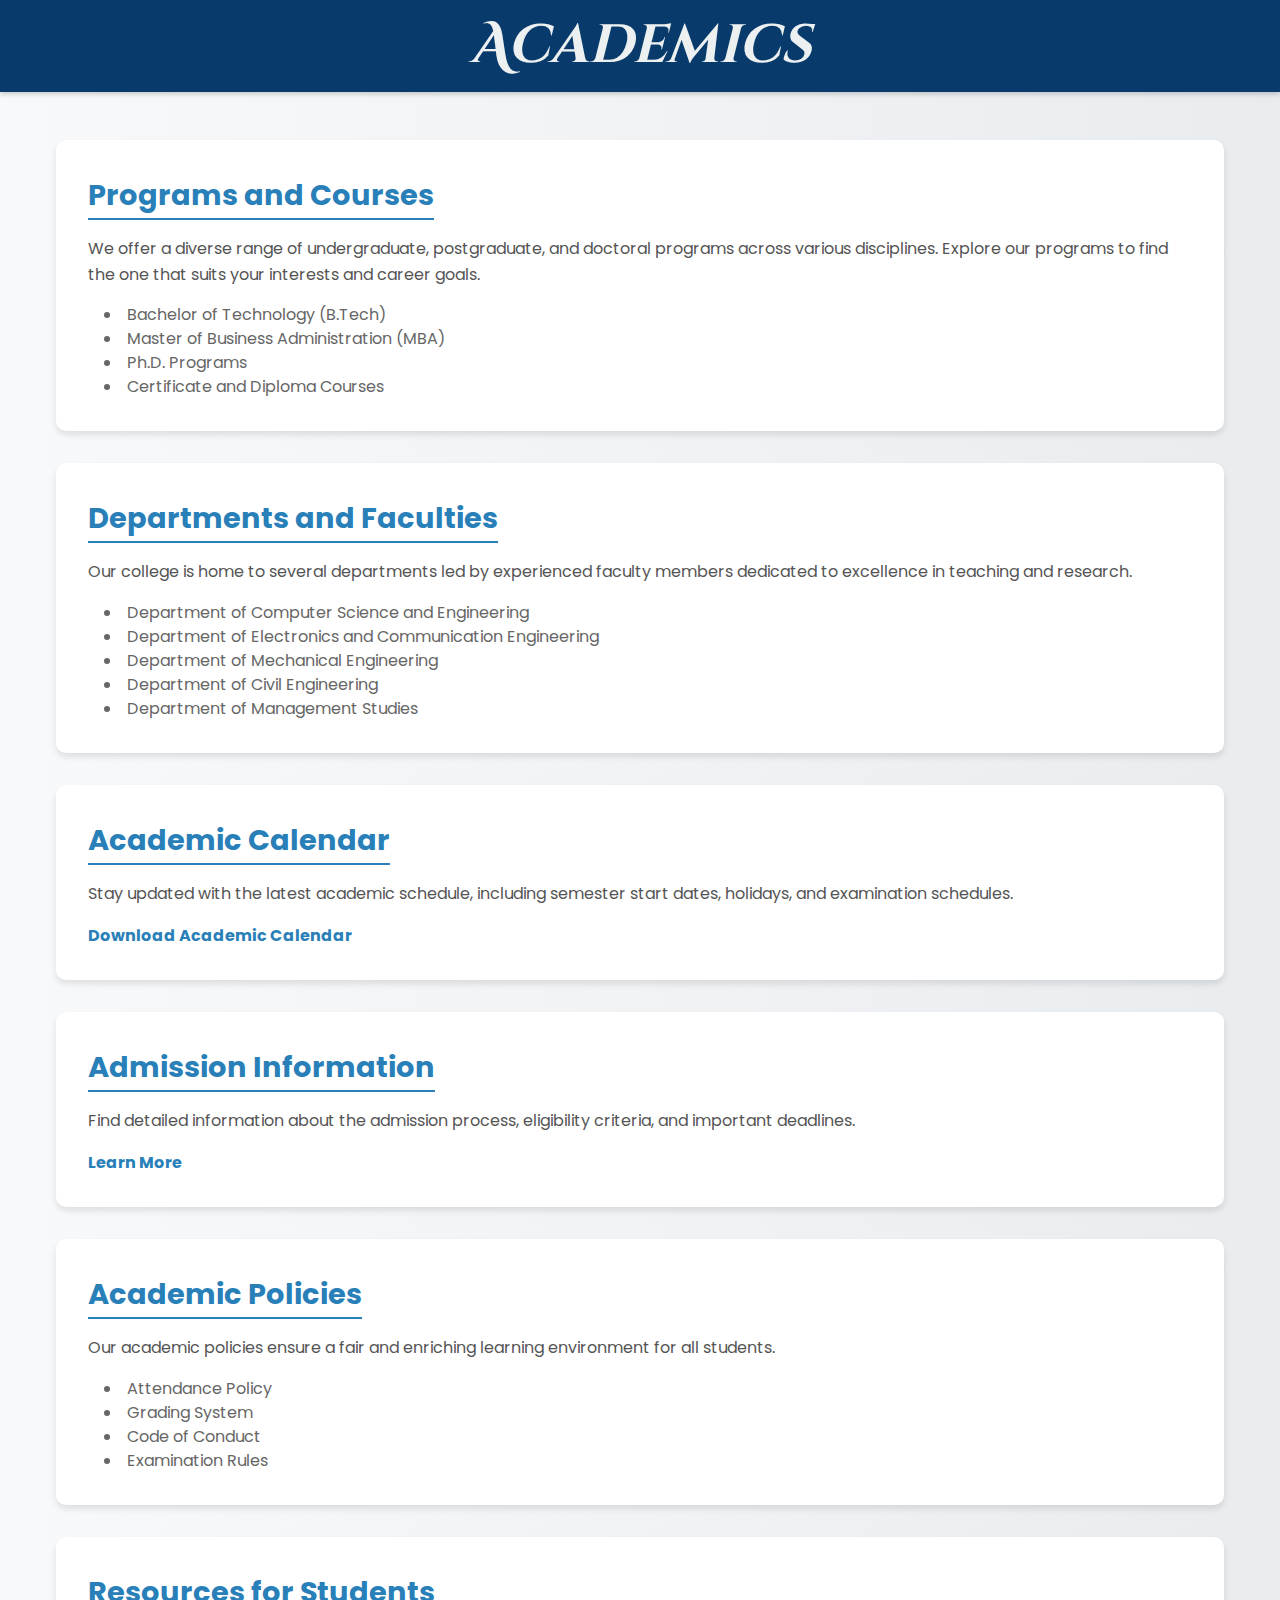
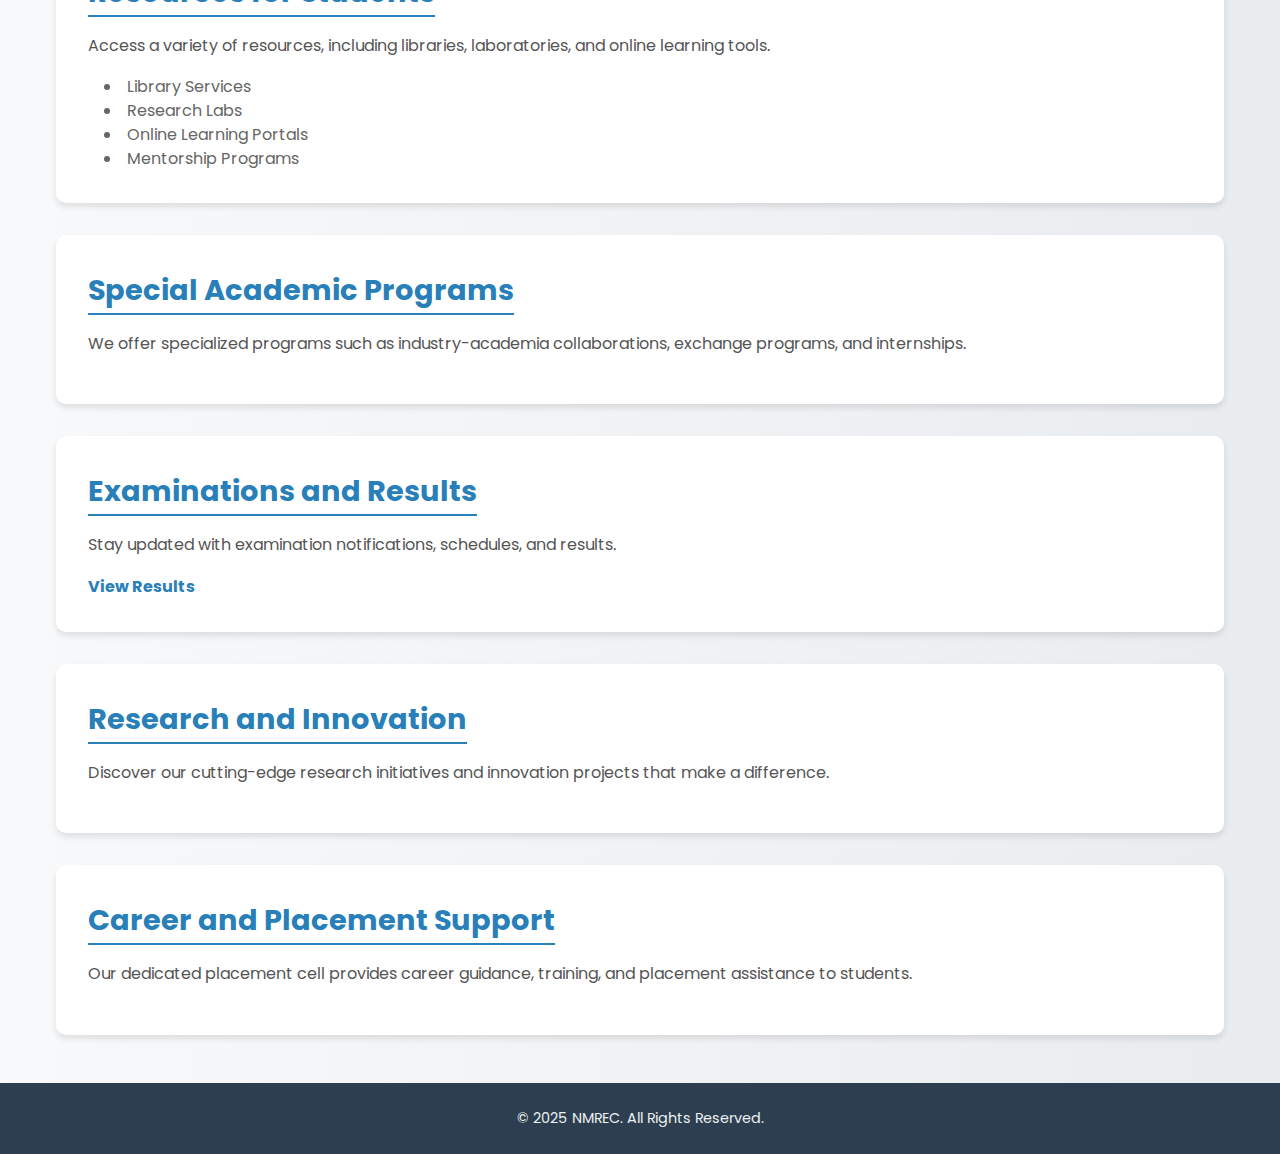
<file: Academics.html>
<!DOCTYPE html>
<html lang="en">
<head>
    <meta charset="UTF-8">
    <meta name="viewport" content="width=device-width, initial-scale=1.0">
    <title>Academics - NMREC</title>
    <link rel="stylesheet" href="Academics.css">
    
</head>
<body>
    <header>
        <nav>
            <h1>Academics</h1>
            <!-- <ul>
                <li><a href="index.html">Home</a></li>
                <li><a href="about.html">About</a></li>
                <li><a href="academics.html" class="active">Academics</a></li>
                <li><a href="admissions.html">Admissions</a></li>
                <li><a href="contact.html">Contact</a></li>
            </ul> -->
        </nav>
    </header>

    <main>
        <section id="programs-courses">
            <h2>Programs and Courses</h2>
            <p>We offer a diverse range of undergraduate, postgraduate, and doctoral programs across various disciplines. Explore our programs to find the one that suits your interests and career goals.</p>
            <ul>
                <li>Bachelor of Technology (B.Tech)</li>
                <li>Master of Business Administration (MBA)</li>
                <li>Ph.D. Programs</li>
                <li>Certificate and Diploma Courses</li>
            </ul>
        </section>

        <section id="departments-faculties">
            <h2>Departments and Faculties</h2>
            <p>Our college is home to several departments led by experienced faculty members dedicated to excellence in teaching and research.</p>
            <ul>
                <li>Department of Computer Science and Engineering</li>
                <li>Department of Electronics and Communication Engineering</li>
                <li>Department of Mechanical Engineering</li>
                <li>Department of Civil Engineering</li>
                <li>Department of Management Studies</li>
            </ul>
        </section>

        <section id="academic-calendar">
            <h2>Academic Calendar</h2>
            <p>Stay updated with the latest academic schedule, including semester start dates, holidays, and examination schedules.</p>
            <a href="academic-calendar.pdf" target="_blank">Download Academic Calendar</a>
        </section>

        <section id="admission-information">
            <h2>Admission Information</h2>
            <p>Find detailed information about the admission process, eligibility criteria, and important deadlines.</p>
            <a href="admissions.html">Learn More</a>
        </section>

        <section id="academic-policies">
            <h2>Academic Policies</h2>
            <p>Our academic policies ensure a fair and enriching learning environment for all students.</p>
            <ul>
                <li>Attendance Policy</li>
                <li>Grading System</li>
                <li>Code of Conduct</li>
                <li>Examination Rules</li>
            </ul>
        </section>

        <section id="student-resources">
            <h2>Resources for Students</h2>
            <p>Access a variety of resources, including libraries, laboratories, and online learning tools.</p>
            <ul>
                <li>Library Services</li>
                <li>Research Labs</li>
                <li>Online Learning Portals</li>
                <li>Mentorship Programs</li>
            </ul>
        </section>

        <section id="special-programs">
            <h2>Special Academic Programs</h2>
            <p>We offer specialized programs such as industry-academia collaborations, exchange programs, and internships.</p>
        </section>

        <section id="examinations-results">
            <h2>Examinations and Results</h2>
            <p>Stay updated with examination notifications, schedules, and results.</p>
            <a href="results.html">View Results</a>
        </section>

        <section id="research-innovation">
            <h2>Research and Innovation</h2>
            <p>Discover our cutting-edge research initiatives and innovation projects that make a difference.</p>
        </section>

        <section id="career-placement">
            <h2>Career and Placement Support</h2>
            <p>Our dedicated placement cell provides career guidance, training, and placement assistance to students.</p>
        </section>
    </main>

    <footer>
        <p>&copy; 2025 NMREC. All Rights Reserved.</p>
    </footer>

    <script src="academics.js" defer></script>
</body>
</html>
</file>
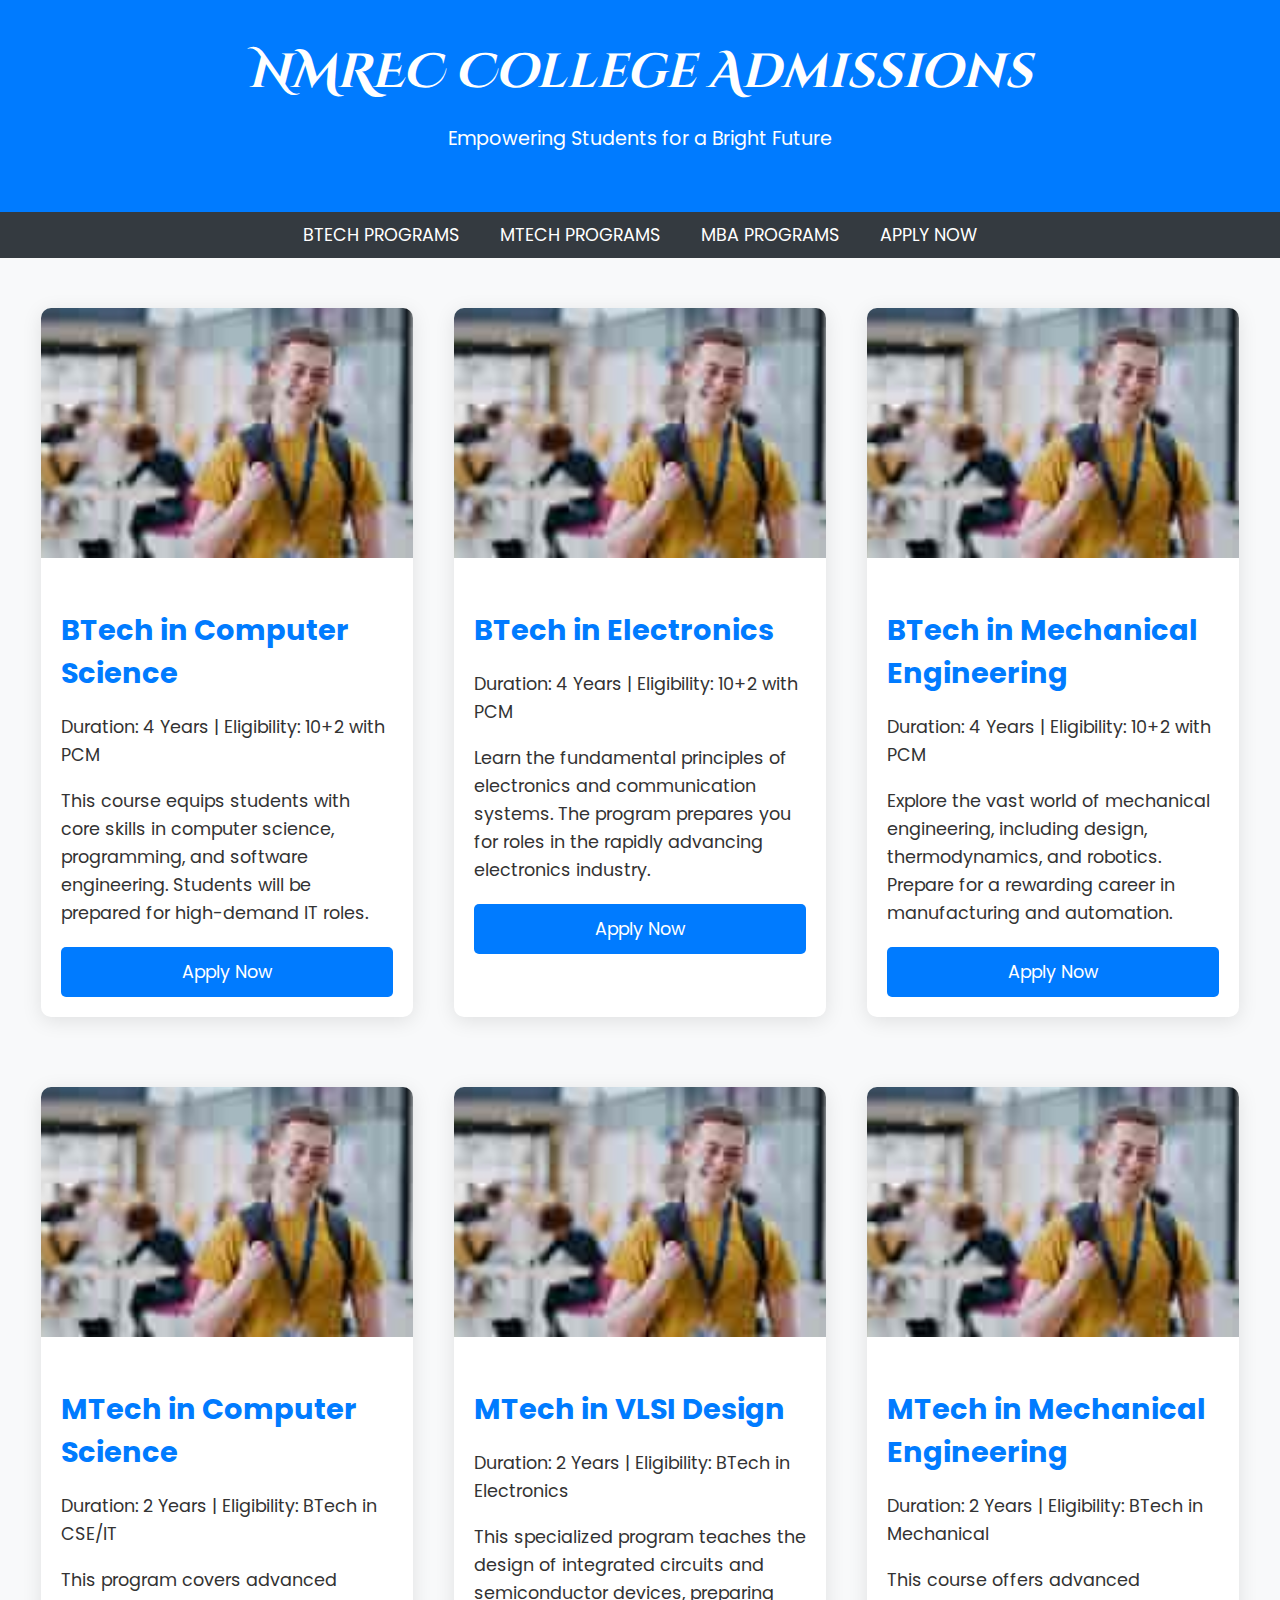
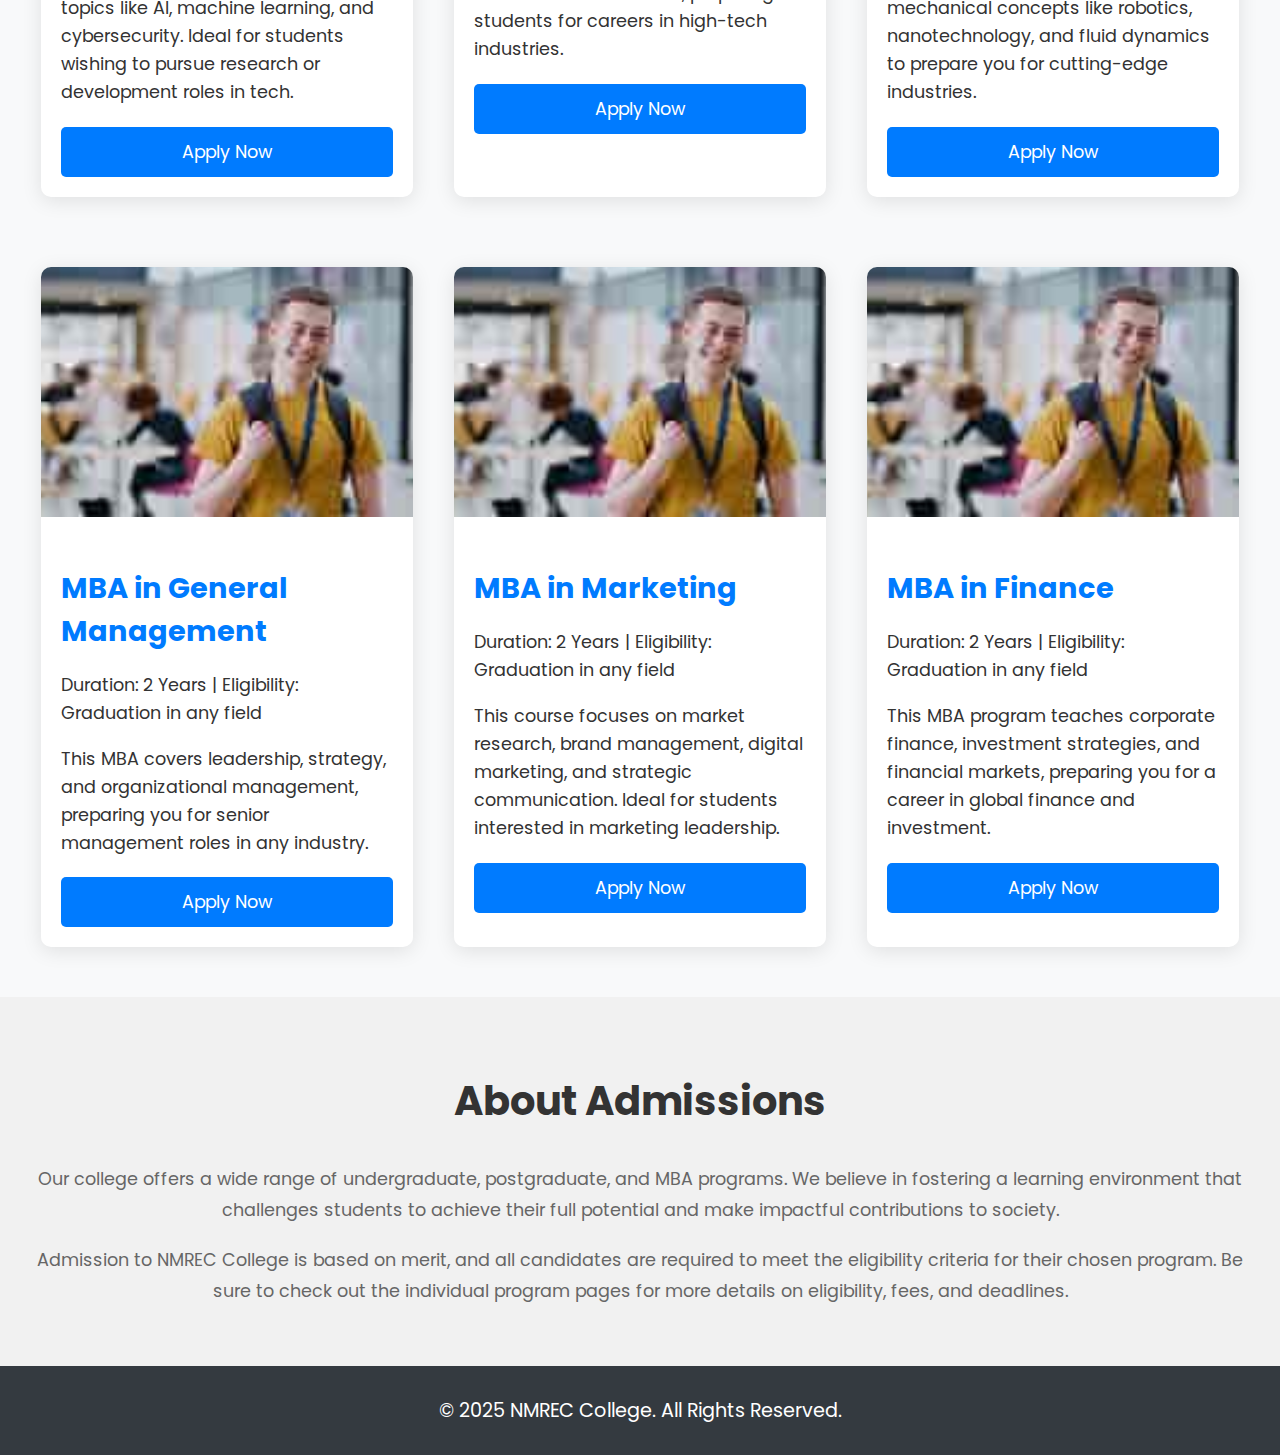
<file: Admissions.html>
<!DOCTYPE html>
<html lang="en">
<head>
    <meta charset="UTF-8">
    <meta name="viewport" content="width=device-width, initial-scale=1.0">
    <meta http-equiv="X-UA-Compatible" content="ie=edge">
    <title>NMREC College Admissions</title>
    <link rel="stylesheet" href="https://cdnjs.cloudflare.com/ajax/libs/font-awesome/5.15.3/css/all.min.css">
    <link rel="stylesheet" href="Admissions.css">
   
</head>

<body>

    <header>
        <h1>NMREC College Admissions</h1>
        <p>Empowering Students for a Bright Future</p>
    </header>

    <div class="nav-bar">
        <a href="#btech">BTech Programs</a>
        <a href="#mtech">MTech Programs</a>
        <a href="#mba">MBA Programs</a>
        <a href="#apply">Apply Now</a>
    </div>  

    <!-- BTech Programs Section -->
    <div class="course-section" id="btech">
        <div class="course-card">
            <img src="STUDENT.jpeg" alt="BTech Computer Science">
            <div class="content">
                <h2>BTech in Computer Science</h2>
                <p>Duration: 4 Years | Eligibility: 10+2 with PCM</p>
                <p>This course equips students with core skills in computer science, programming, and software engineering. Students will be prepared for high-demand IT roles.</p>
                <a href="#apply" class="cta-button">Apply Now</a>
            </div>
        </div>
        <div class="course-card">
            <img src="STUDENT.jpeg" alt="BTech Electronics">
            <div class="content">
                <h2>BTech in Electronics</h2>
                <p>Duration: 4 Years | Eligibility: 10+2 with PCM</p>
                <p>Learn the fundamental principles of electronics and communication systems. The program prepares you for roles in the rapidly advancing electronics industry.</p>
                <a href="#apply" class="cta-button">Apply Now</a>
            </div>
        </div>
        <div class="course-card">
            <img src="STUDENT.jpeg" alt="BTech Mechanical">
            <div class="content">
                <h2>BTech in Mechanical Engineering</h2>
                <p>Duration: 4 Years | Eligibility: 10+2 with PCM</p>
                <p>Explore the vast world of mechanical engineering, including design, thermodynamics, and robotics. Prepare for a rewarding career in manufacturing and automation.</p>
                <a href="#apply" class="cta-button">Apply Now</a>
            </div>
        </div>
    </div>

    <!-- MTech Programs Section -->
    <div class="course-section" id="mtech">
        <div class="course-card">
            <img src="STUDENT.jpeg" alt="MTech Computer Science">
            <div class="content">
                <h2>MTech in Computer Science</h2>
                <p>Duration: 2 Years | Eligibility: BTech in CSE/IT</p>
                <p>This program covers advanced topics like AI, machine learning, and cybersecurity. Ideal for students wishing to pursue research or development roles in tech.</p>
                <a href="#apply" class="cta-button">Apply Now</a>
            </div>
        </div>
        <div class="course-card">
            <img src="STUDENT.jpeg" alt="MTech VLSI Design">
            <div class="content">
                <h2>MTech in VLSI Design</h2>
                <p>Duration: 2 Years | Eligibility: BTech in Electronics</p>
                <p>This specialized program teaches the design of integrated circuits and semiconductor devices, preparing students for careers in high-tech industries.</p>
                <a href="#apply" class="cta-button">Apply Now</a>
            </div>
        </div>
        <div class="course-card">
            <img src="STUDENT.jpeg" alt="MTech Mechanical">
            <div class="content">
                <h2>MTech in Mechanical Engineering</h2>
                <p>Duration: 2 Years | Eligibility: BTech in Mechanical</p>
                <p>This course offers advanced mechanical concepts like robotics, nanotechnology, and fluid dynamics to prepare you for cutting-edge industries.</p>
                <a href="#apply" class="cta-button">Apply Now</a>
            </div>
        </div>
    </div>

    <!-- MBA Programs Section -->
    <div class="course-section" id="mba">
        <div class="course-card">
            <img src="STUDENT.jpeg" alt="MBA General">
            <div class="content">
                <h2>MBA in General Management</h2>
                <p>Duration: 2 Years | Eligibility: Graduation in any field</p>
                <p>This MBA covers leadership, strategy, and organizational management, preparing you for senior management roles in any industry.</p>
                <a href="#apply" class="cta-button">Apply Now</a>
            </div>
        </div>
        <div class="course-card">
            <img src="STUDENT.jpeg" alt="MBA Marketing">
            <div class="content">
                <h2>MBA in Marketing</h2>
                <p>Duration: 2 Years | Eligibility: Graduation in any field</p>
                <p>This course focuses on market research, brand management, digital marketing, and strategic communication. Ideal for students interested in marketing leadership.</p>
                <a href="#apply" class="cta-button">Apply Now</a>
            </div>
        </div>
        <div class="course-card">
            <img src="STUDENT.jpeg" alt="MBA Finance">
            <div class="content">
                <h2>MBA in Finance</h2>
                <p>Duration: 2 Years | Eligibility: Graduation in any field</p>
                <p>This MBA program teaches corporate finance, investment strategies, and financial markets, preparing you for a career in global finance and investment.</p>
                <a href="#apply" class="cta-button">Apply Now</a>
            </div>
        </div>
    </div>

    <!-- Details Section -->
    <div class="details-section">
        <h2>About Admissions</h2>
        <p>Our college offers a wide range of undergraduate, postgraduate, and MBA programs. We believe in fostering a learning environment that challenges students to achieve their full potential and make impactful contributions to society.</p>
        <p>Admission to NMREC College is based on merit, and all candidates are required to meet the eligibility criteria for their chosen program. Be sure to check out the individual program pages for more details on eligibility, fees, and deadlines.</p>
    </div>

    <!-- Footer Section -->
    <div class="footer">
        <p>© 2025 NMREC College. All Rights Reserved.</p>
    </div>

</body>
</html>
</file>
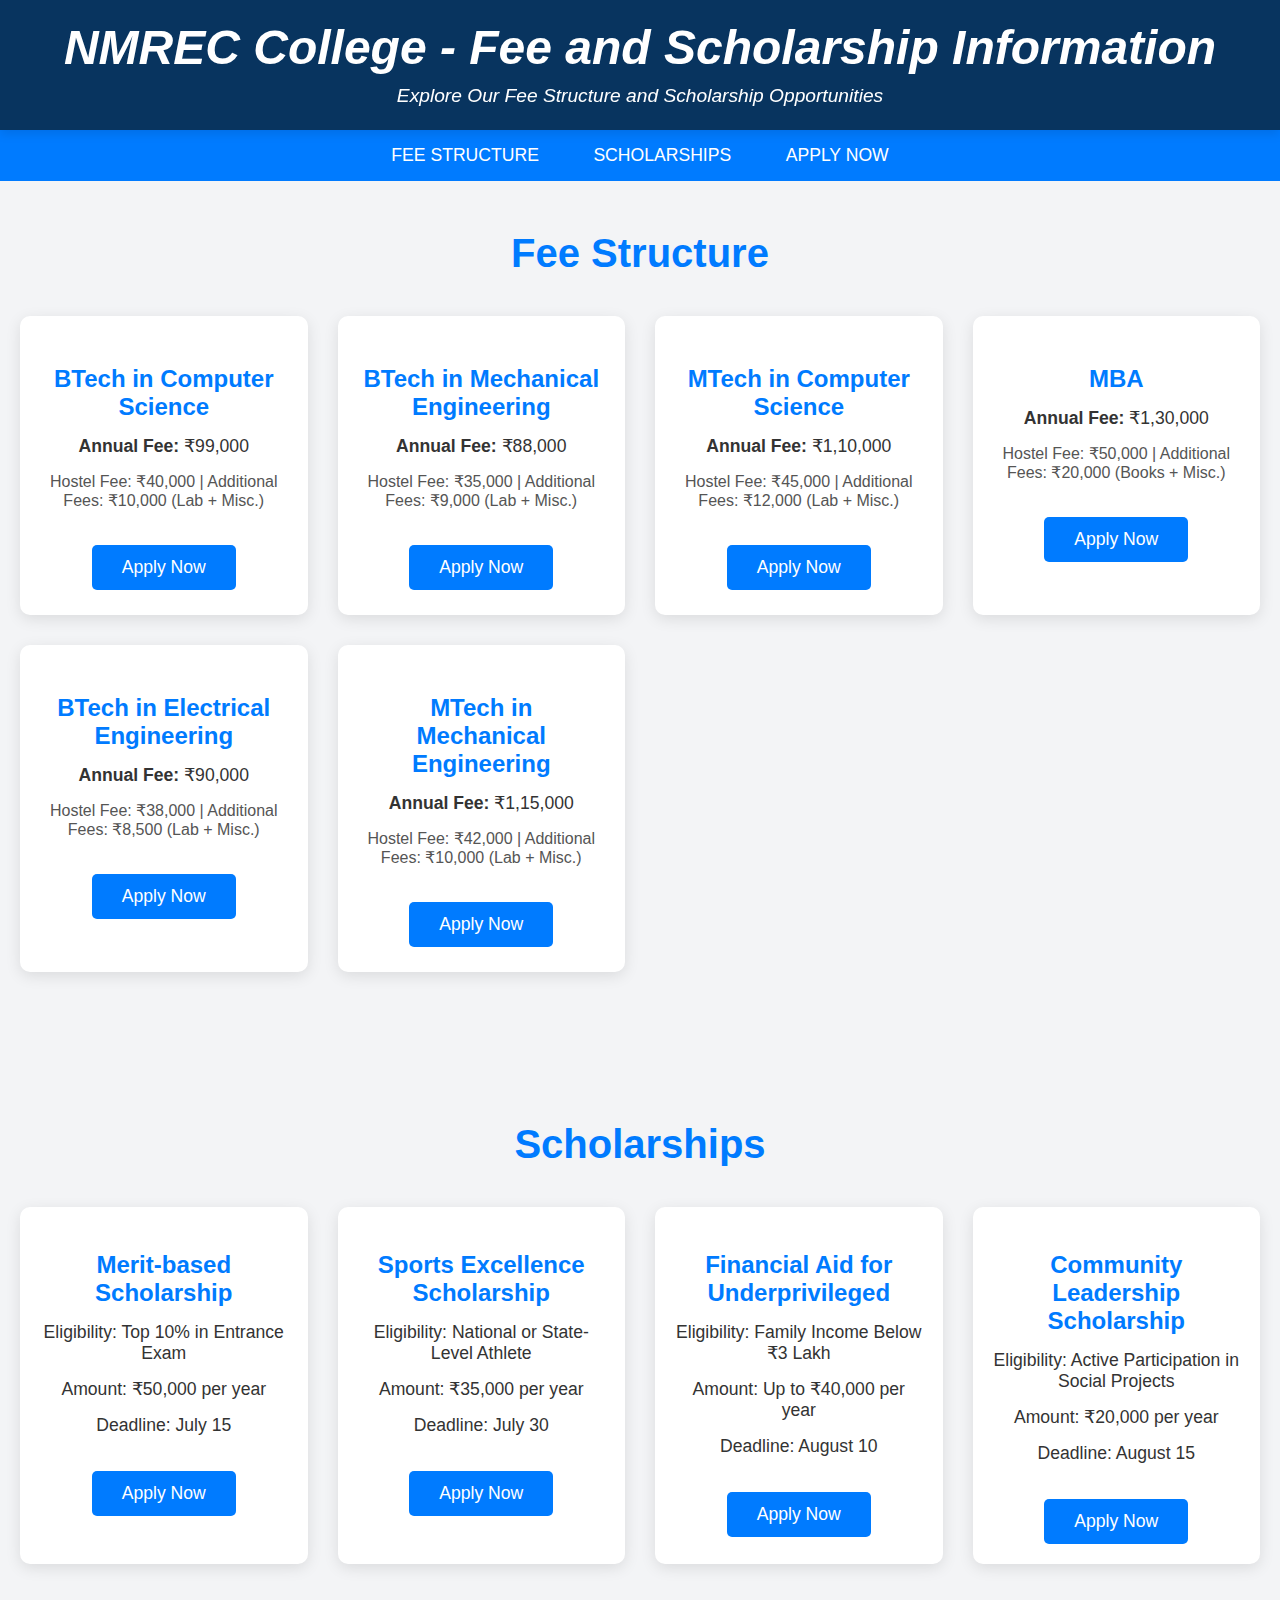
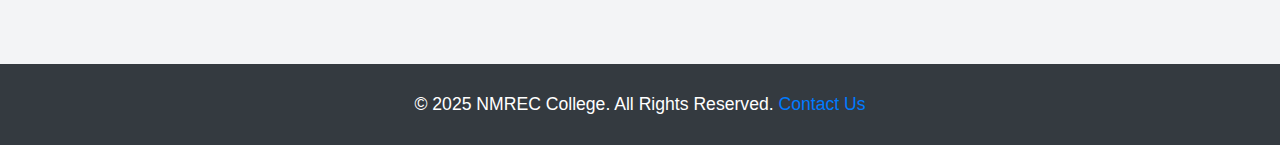
<file: fee.html>
<!DOCTYPE html>
<html lang="en">
<head>
    <meta charset="UTF-8">
    <meta name="viewport" content="width=device-width, initial-scale=1.0">
    <meta http-equiv="X-UA-Compatible" content="ie=edge">
    <title>Fee and Scholarship Information - NMREC College</title>
    <link rel="stylesheet" href="https://cdnjs.cloudflare.com/ajax/libs/font-awesome/5.15.3/css/all.min.css">
    <style>
        /* General Styles */
        body {
            margin: 0;
            font-family: 'Arial', sans-serif;
            background-color: #f3f4f6;
        }

        h1, h2, p {
            margin: 0;
            padding: 0;
        }

        a {
            text-decoration: none;
        }

        /* Header */
        header {
            position: sticky;
            top: 0;
            font-style: italic;
            background-color: #08345f;
            color: white;
            padding: 20px 20px;
            text-align: center;
            box-shadow: 0 4px 10px rgba(0, 0, 0, 0.1);
            height: 90px;
        }

        header h1 {
            font-size: 3rem;
            margin-bottom: 10px;
        }

        header p {
            font-size: 1.2rem;
            font-weight: 300;
        }

        /* Navigation Bar */
        .nav-bar {
            background-color: #007bff;
            padding: 15px;
            text-align: center;
        }

        .nav-bar a {
            color: white;
            margin: 0 25px;
            font-size: 1.1rem;
            text-transform: uppercase;
        }

        .nav-bar a:hover {
            color: #f8f9fa;
            transition: color 0.3s ease;
        }

        /* Section Styles */
        section {
            padding: 50px 20px;
        }

        .section-title {
            text-align: center;
            font-size: 2.5rem;
            margin-bottom: 40px;
            color: #007bff;
        }

        /* Fee Structure Section */
        .fee-section {
            display: grid;
            grid-template-columns: repeat(auto-fill, minmax(250px, 1fr));
            gap: 30px;
            margin-bottom: 50px;
        }

        .fee-card {
            background-color: white;
            border-radius: 10px;
            padding: 25px;
            box-shadow: 0 4px 15px rgba(0, 0, 0, 0.1);
            text-align: center;
        }

        .fee-card h3 {
            font-size: 1.5rem;
            margin-bottom: 15px;
            color: #007bff;
        }

        .fee-card p {
            font-size: 1.1rem;
            color: #333;
            margin-bottom: 15px;
        }

        .fee-card .fee-details {
            font-size: 1rem;
            color: #555;
        }

        /* Scholarships Section */
        .scholarship-card {
            background-color: white;
            border-radius: 10px;
            padding: 20px;
            box-shadow: 0 4px 15px rgba(0, 0, 0, 0.1);
            text-align: center;
        }

        .scholarship-card h3 {
            font-size: 1.5rem;
            color: #007bff;
            margin-bottom: 15px;
        }

        .scholarship-card p {
            font-size: 1.1rem;
            color: #333;
            margin-bottom: 15px;
        }

        /* Call to Action Button */
        .cta-button {
            background-color: #007bff;
            color: white;
            padding: 12px 30px;
            border-radius: 5px;
            font-size: 1.1rem;
            display: inline-block;
            margin-top: 20px;
            transition: background-color 0.3s ease;
        }

        .cta-button:hover {
            background-color: #0056b3;
        }

        /* Footer */
        .footer {
            background-color: #343a40;
            color: white;
            padding: 30px 20px;
            text-align: center;
        }

        .footer p {
            font-size: 1.1rem;
        }

        .footer a {
            color: #007bff;
        }

    </style>
</head>
<body>

    <!-- Header Section -->
    <header>
        <h1>NMREC College - Fee and Scholarship Information</h1>
        <p>Explore Our Fee Structure and Scholarship Opportunities</p>
    </header>

    <!-- Navigation Bar -->
    <div class="nav-bar">
        <a href="#fees">Fee Structure</a>
        <a href="#scholarships">Scholarships</a>
        <a href="#apply">Apply Now</a>
    </div>

    <!-- Fee Structure Section -->
    <section id="fees">
        <h2 class="section-title">Fee Structure</h2>

        <div class="fee-section">
            <!-- Fee Card 1 -->
            <div class="fee-card">
                <h3>BTech in Computer Science</h3>
                <p><strong>Annual Fee:</strong> ₹99,000</p>
                <p class="fee-details">Hostel Fee: ₹40,000 | Additional Fees: ₹10,000 (Lab + Misc.)</p>
                <a href="#apply" class="cta-button">Apply Now</a>
            </div>

            <!-- Fee Card 2 -->
            <div class="fee-card">
                <h3>BTech in Mechanical Engineering</h3>
                <p><strong>Annual Fee:</strong> ₹88,000</p>
                <p class="fee-details">Hostel Fee: ₹35,000 | Additional Fees: ₹9,000 (Lab + Misc.)</p>
                <a href="#apply" class="cta-button">Apply Now</a>
            </div>

            <!-- Fee Card 3 -->
            <div class="fee-card">
                <h3>MTech in Computer Science</h3>
                <p><strong>Annual Fee:</strong> ₹1,10,000</p>
                <p class="fee-details">Hostel Fee: ₹45,000 | Additional Fees: ₹12,000 (Lab + Misc.)</p>
                <a href="#apply" class="cta-button">Apply Now</a>
            </div>

            <!-- Fee Card 4 -->
            <div class="fee-card">
                <h3>MBA</h3>
                <p><strong>Annual Fee:</strong> ₹1,30,000</p>
                <p class="fee-details">Hostel Fee: ₹50,000 | Additional Fees: ₹20,000 (Books + Misc.)</p>
                <a href="#apply" class="cta-button">Apply Now</a>
            </div>

            <!-- Duplicate Fee Cards for More Data -->
            <div class="fee-card">
                <h3>BTech in Electrical Engineering</h3>
                <p><strong>Annual Fee:</strong> ₹90,000</p>
                <p class="fee-details">Hostel Fee: ₹38,000 | Additional Fees: ₹8,500 (Lab + Misc.)</p>
                <a href="#apply" class="cta-button">Apply Now</a>
            </div>

            <div class="fee-card">
                <h3>MTech in Mechanical Engineering</h3>
                <p><strong>Annual Fee:</strong> ₹1,15,000</p>
                <p class="fee-details">Hostel Fee: ₹42,000 | Additional Fees: ₹10,000 (Lab + Misc.)</p>
                <a href="#apply" class="cta-button">Apply Now</a>
            </div>
        </div>
    </section>

    <!-- Scholarships Section -->
    <section id="scholarships">
        <h2 class="section-title">Scholarships</h2>

        <div class="fee-section">
            <!-- Scholarship Card 1 -->
            <div class="scholarship-card">
                <h3>Merit-based Scholarship</h3>
                <p>Eligibility: Top 10% in Entrance Exam</p>
                <p>Amount: ₹50,000 per year</p>
                <p>Deadline: July 15</p>
                <a href="#apply" class="cta-button">Apply Now</a>
            </div>

            <!-- Scholarship Card 2 -->
            <div class="scholarship-card">
                <h3>Sports Excellence Scholarship</h3>
                <p>Eligibility: National or State-Level Athlete</p>
                <p>Amount: ₹35,000 per year</p>
                <p>Deadline: July 30</p>
                <a href="#apply" class="cta-button">Apply Now</a>
            </div>

            <!-- Scholarship Card 3 -->
            <div class="scholarship-card">
                <h3>Financial Aid for Underprivileged</h3>
                <p>Eligibility: Family Income Below ₹3 Lakh</p>
                <p>Amount: Up to ₹40,000 per year</p>
                <p>Deadline: August 10</p>
                <a href="#apply" class="cta-button">Apply Now</a>
            </div>

            <!-- Scholarship Card 4 -->
            <div class="scholarship-card">
                <h3>Community Leadership Scholarship</h3>
                <p>Eligibility: Active Participation in Social Projects</p>
                <p>Amount: ₹20,000 per year</p>
                <p>Deadline: August 15</p>
                <a href="#apply" class="cta-button">Apply Now</a>
            </div>
        </div>
    </section>

    <!-- Footer -->
    <div class="footer">
        <p>© 2025 NMREC College. All Rights Reserved. <a href="mailto:admissions@nmrec.edu">Contact Us</a></p>
    </div>

</body>
</html>
</file>
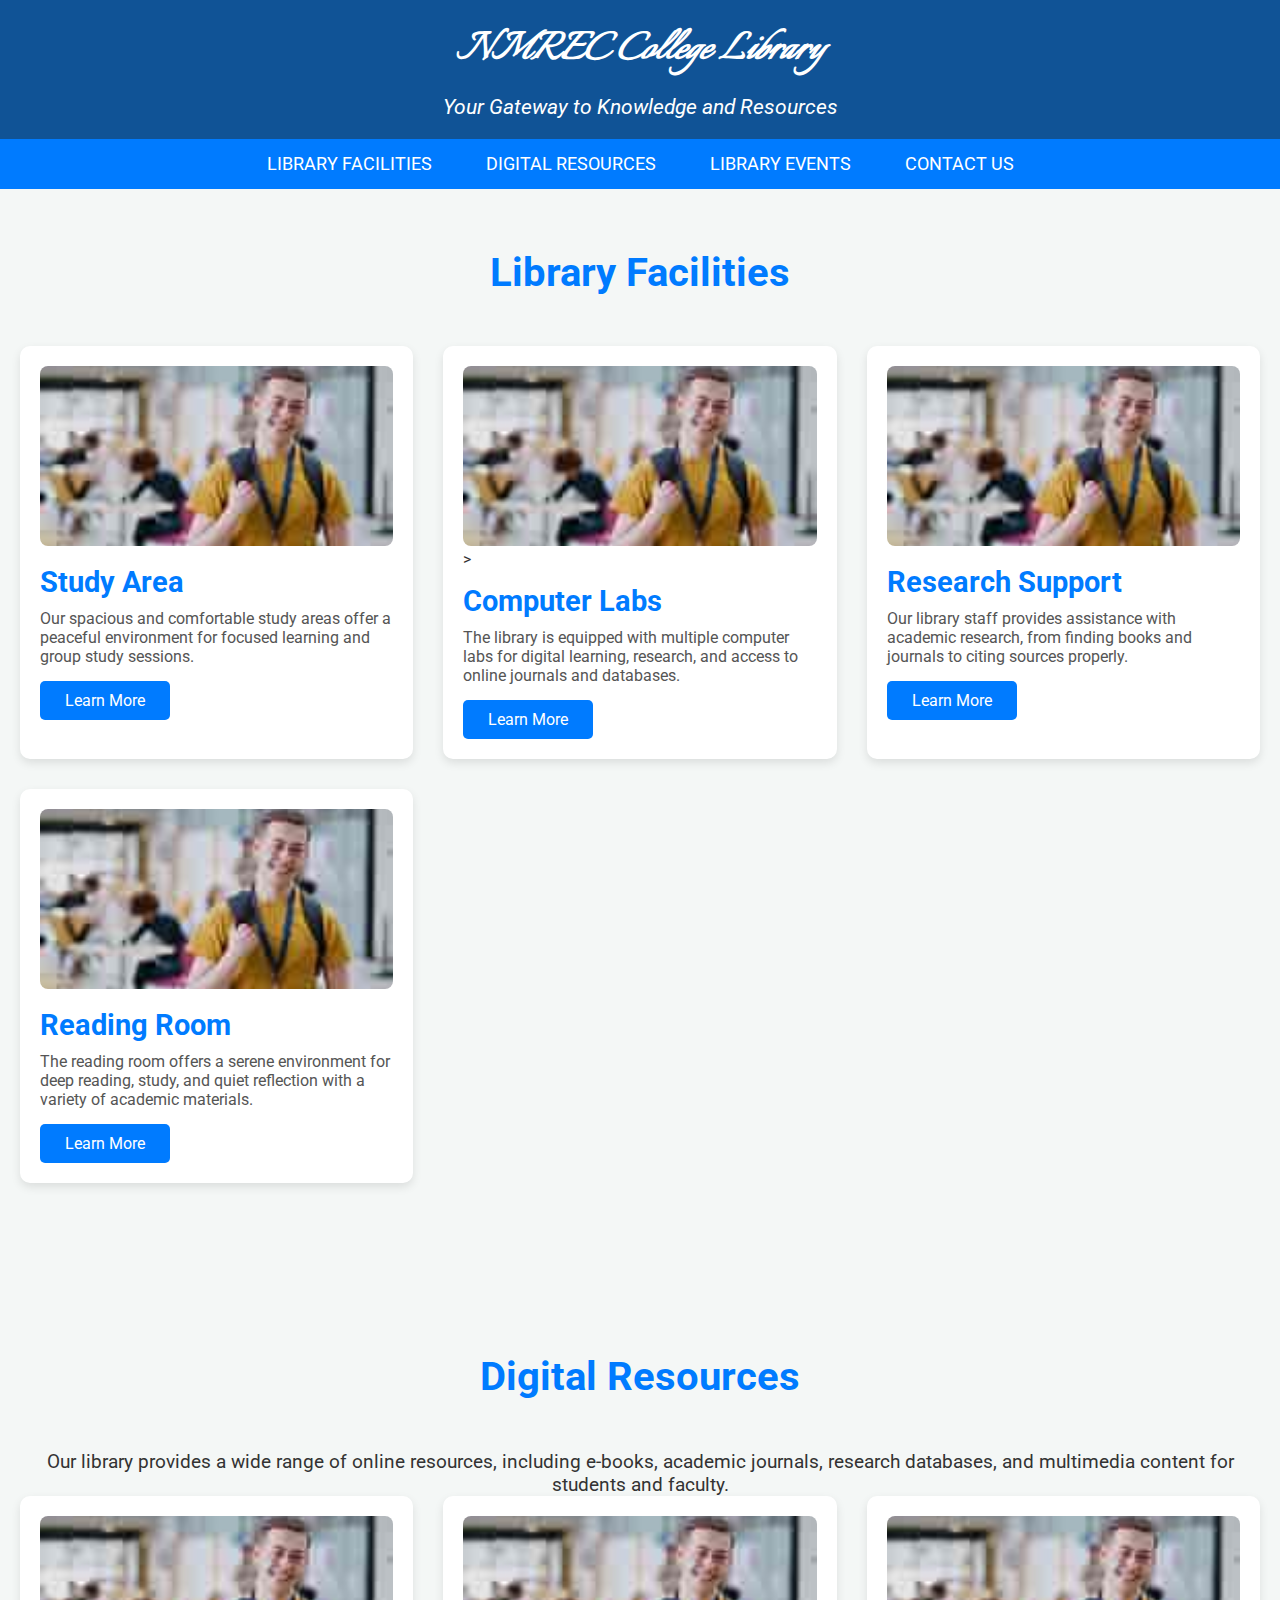
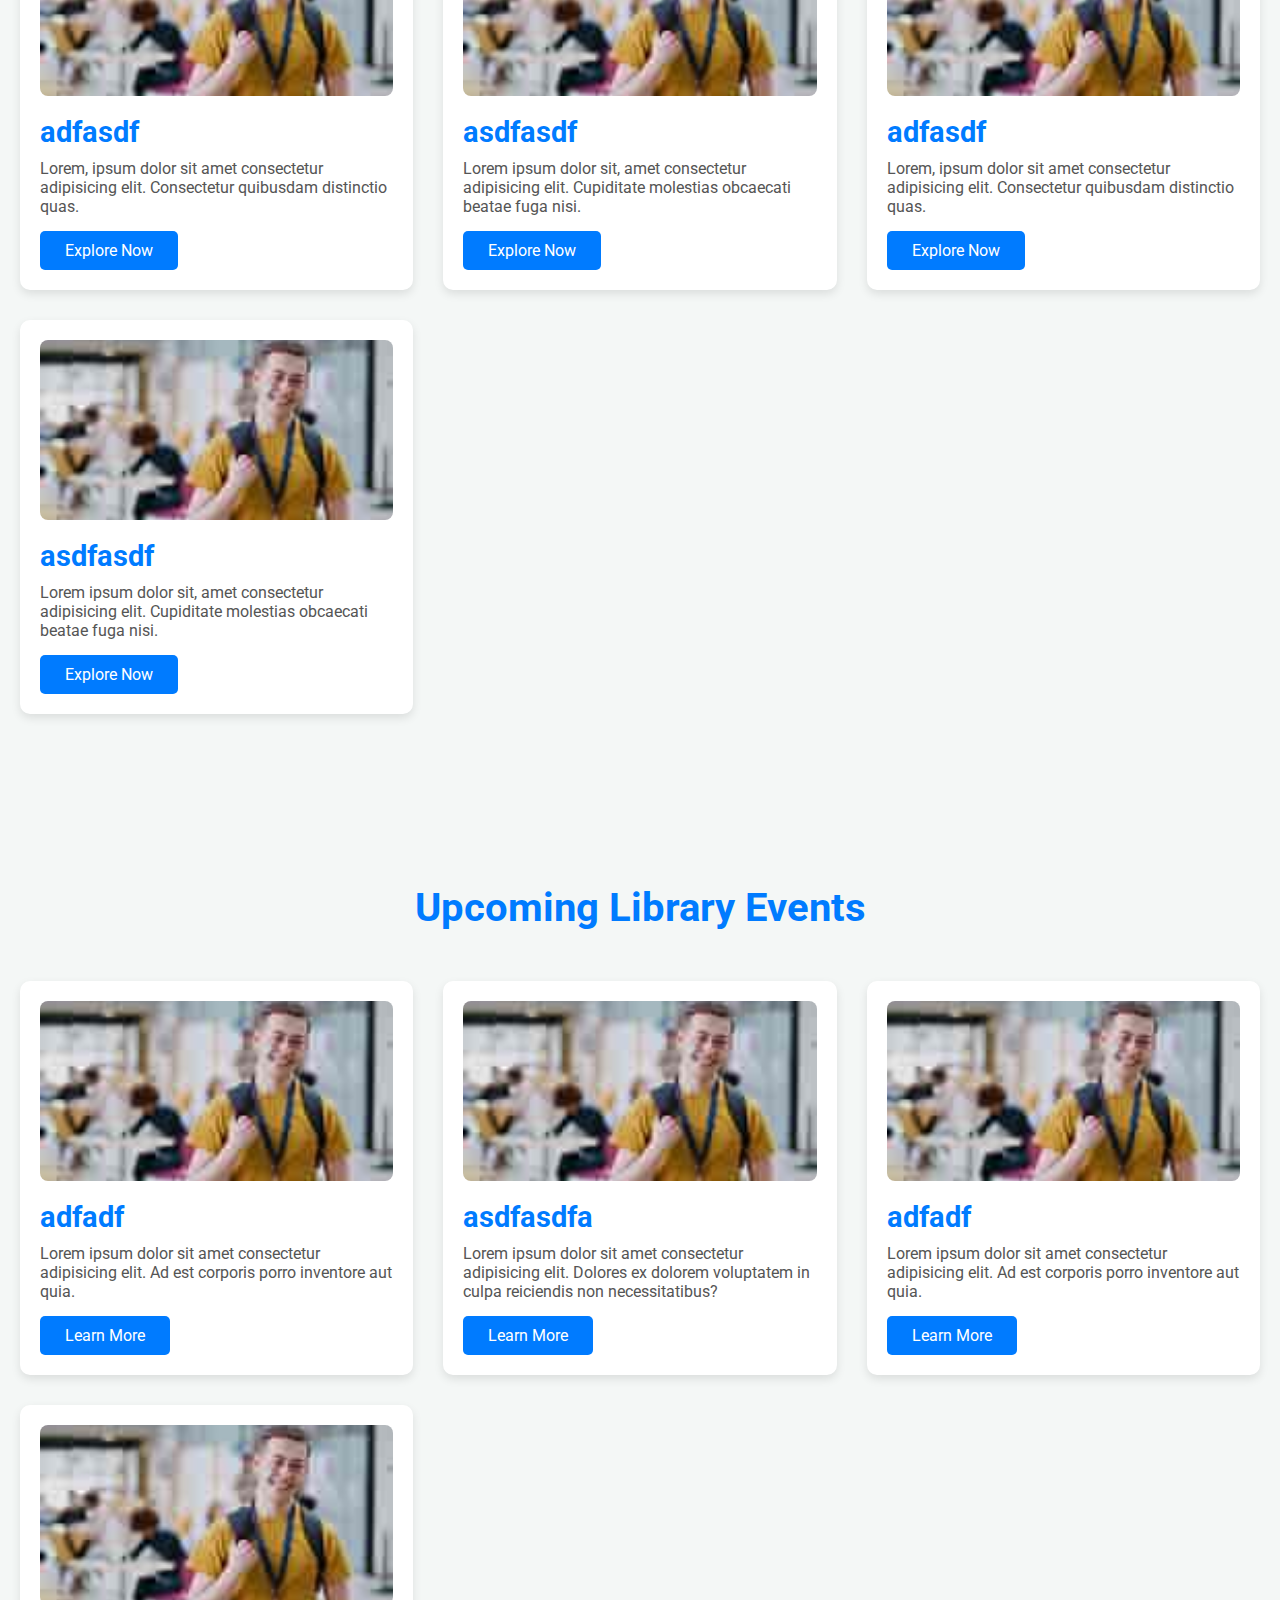
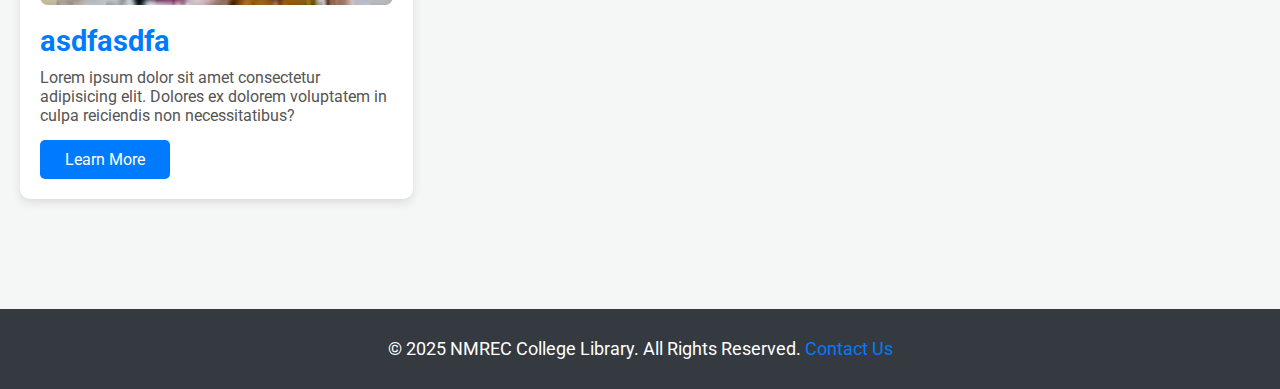
<file: library.html>
<!DOCTYPE html>
<html lang="en">
<head>
    <meta charset="UTF-8">
    <meta name="viewport" content="width=device-width, initial-scale=1.0">
    <meta http-equiv="X-UA-Compatible" content="ie=edge">
    <title>Library - NMREC College</title>
    <link href="https://fonts.googleapis.com/css2?family=Italianno&family=Roboto:wght@400;700&display=swap" rel="stylesheet">
    <style>
        /* General Styles */
        body {
            margin: 0;
            font-family: 'Roboto', sans-serif;
            background-color: #f4f7f6;
            color: #333;
        }

        h1, h2, h3, p {
            margin: 0;
            padding: 0;
        }

        a {
            text-decoration: none;
            color: inherit;
        }

        /* Header */
        header {
            background-color: #105396;
            color: #fff;
            padding: 20px 20px;
            text-align: center;
            font-style: italic;
            position: sticky;
            top: 0;
            z-index: 69;
        }

        header h1 {
            font-size: 3rem;
            font-family: 'Italianno', cursive;
            margin-bottom: 15px;
        }

        header p {
            font-size: 1.3rem;
        }

        /* Navigation Bar */
        .nav-bar {
            background-color: #007bff;
            padding: 15px;
            text-align: center;
        }

        .nav-bar a {
            color: white;
            margin: 0 25px;
            font-size: 1.1rem;
            text-transform: uppercase;
        }

        .nav-bar a:hover {
            color: #f8f9fa;
            transition: color 0.3s ease;
        }

        /* Section Styles */
        section {
            padding: 60px 20px;
        }

        .section-title {
            text-align: center;
            font-size: 2.5rem;
            margin-bottom: 50px;
            color: #007bff;
        }

        /* Library Facilities Section */
        .library-facilities {
            display: grid;
            grid-template-columns: repeat(auto-fill, minmax(300px, 1fr));
            gap: 30px;
            margin-bottom: 50px;
        }

        .facility-card {
            background-color: #fff;
            border-radius: 10px;
            box-shadow: 0 4px 10px rgba(0, 0, 0, 0.1);
            transition: transform 0.3s ease;
            padding: 20px;
            position: relative;
        }

        .facility-card:hover {
            transform: translateY(-10px);
        }

        .facility-card img {
            width: 100%;
            height: 180px;
            object-fit: cover;
            border-radius: 8px;
        }

        .facility-card h3 {
            font-size: 1.8rem;
            margin-top: 15px;
            color: #007bff;
        }

        .facility-card p {
            font-size: 1rem;
            color: #555;
            margin-top: 10px;
            margin-bottom: 15px;
        }

        .cta-button {
            background-color: #007bff;
            color: white;
            padding: 10px 25px;
            border-radius: 5px;
            font-size: 1rem;
            display: inline-block;
            transition: background-color 0.3s ease;
        }

        .cta-button:hover {
            background-color: #0056b3;
        }

        /* Footer */
        .footer {
            background-color: #343a40;
            color: white;
            padding: 30px 20px;
            text-align: center;
        }

        .footer p {
            font-size: 1.1rem;
        }

        .footer a {
            color: #007bff;
        }

    </style>
</head>
<body>

    <!-- Header Section -->
    <header>
        <h1>NMREC College Library</h1>
        <p>Your Gateway to Knowledge and Resources</p>
    </header>

    <!-- Navigation Bar -->
    <div class="nav-bar">
        <a href="#facilities">Library Facilities</a>
        <a href="#resources">Digital Resources</a>
        <a href="#events">Library Events</a>
        <a href="#contact">Contact Us</a>
    </div>

    <!-- Library Facilities Section -->
    <section id="facilities">
        <h2 class="section-title">Library Facilities</h2>

        <div class="library-facilities">
            <!-- Facility Card 1 -->
            <div class="facility-card">
                <img src="STUDENT.jpeg" alt="Study Area">
                <h3>Study Area</h3>
                <p>Our spacious and comfortable study areas offer a peaceful environment for focused learning and group study sessions.</p>
                <a href="#learn-more" class="cta-button">Learn More</a>
            </div>

            <!-- Facility Card 2 -->
            <div class="facility-card">
                <img src="STUDENT.jpeg" alt="Study Area">>
                <h3>Computer Labs</h3>
                <p>The library is equipped with multiple computer labs for digital learning, research, and access to online journals and databases.</p>
                <a href="#learn-more" class="cta-button">Learn More</a>
            </div>

            <!-- Facility Card 3 -->
            <div class="facility-card">
                <img src="STUDENT.jpeg" alt="Study Area">
                <h3>Research Support</h3>
                <p>Our library staff provides assistance with academic research, from finding books and journals to citing sources properly.</p>
                <a href="#learn-more" class="cta-button">Learn More</a>
            </div>

            <!-- Facility Card 4 -->
            <div class="facility-card">
                <img src="STUDENT.jpeg" alt="Study Area">
                <h3>Reading Room</h3>
                <p>The reading room offers a serene environment for deep reading, study, and quiet reflection with a variety of academic materials.</p>
                <a href="#learn-more" class="cta-button">Learn More</a>
            </div>
        </div>
    </section>

    <!-- Digital Resources Section -->
    <section id="resources">
        <h2 class="section-title">Digital Resources</h2>

        <p style="text-align: center; font-size: 1.2rem;">Our library provides a wide range of online resources, including e-books, academic journals, research databases, and multimedia content for students and faculty.</p>

        <div class="library-facilities">
            <!-- Digital Resource Card 1 -->
            <div class="facility-card">
                <img src="STUDENT.jpeg" alt="E-books">
                <h3>adfasdf</h3>
                <p>Lorem, ipsum dolor sit amet consectetur adipisicing elit. Consectetur quibusdam distinctio quas.</p>
                <a href="#learn-more" class="cta-button">Explore Now</a>
            </div>

            <!-- Digital Resource Card 2 -->
            <div class="facility-card">
                <img src="STUDENT.jpeg" alt="Research Databases">
                <h3>asdfasdf</h3>
                <p>Lorem ipsum dolor sit, amet consectetur adipisicing elit. Cupiditate molestias obcaecati beatae fuga nisi.</p>
                <a href="#learn-more" class="cta-button">Explore Now</a>
            </div>
            <!-- Digital Resource Card 1 -->
            <div class="facility-card">
                <img src="STUDENT.jpeg" alt="E-books">
                <h3>adfasdf</h3>
                <p>Lorem, ipsum dolor sit amet consectetur adipisicing elit. Consectetur quibusdam distinctio quas.</p>
                <a href="#learn-more" class="cta-button">Explore Now</a>
            </div>

            <!-- Digital Resource Card 2 -->
            <div class="facility-card">
                <img src="STUDENT.jpeg" alt="Research Databases">
                <h3>asdfasdf</h3>
                <p>Lorem ipsum dolor sit, amet consectetur adipisicing elit. Cupiditate molestias obcaecati beatae fuga nisi.</p>
                <a href="#learn-more" class="cta-button">Explore Now</a>
            </div>
        </div>
    </section>

    <!-- Library Events Section -->
    <section id="events">
        <h2 class="section-title">Upcoming Library Events</h2>

        <div class="library-facilities">
            <!-- Event Card 1 -->
            <div class="facility-card">
                <img src="STUDENT.jpeg" alt="Book Fair">
                <h3>adfadf</h3>
                <p>Lorem ipsum dolor sit amet consectetur adipisicing elit. Ad est corporis porro inventore aut quia.</p>
                <a href="#learn-more" class="cta-button">Learn More</a>
            </div>

            <!-- Event Card 2 -->
            <div class="facility-card">
                <img src="STUDENT.jpeg" alt="Workshop on Research">
                <h3>asdfasdfa</h3>
                <p>Lorem ipsum dolor sit amet consectetur adipisicing elit. Dolores ex dolorem voluptatem in culpa reiciendis non necessitatibus?</p>
                <a href="#learn-more" class="cta-button">Learn More</a>
            </div>
            <!-- Event Card 1 -->
            <div class="facility-card">
                <img src="STUDENT.jpeg" alt="Book Fair">
                <h3>adfadf</h3>
                <p>Lorem ipsum dolor sit amet consectetur adipisicing elit. Ad est corporis porro inventore aut quia.</p>
                <a href="#learn-more" class="cta-button">Learn More</a>
            </div>

            <!-- Event Card 2 -->
            <div class="facility-card">
                <img src="STUDENT.jpeg" alt="Workshop on Research">
                <h3>asdfasdfa</h3>
                <p>Lorem ipsum dolor sit amet consectetur adipisicing elit. Dolores ex dolorem voluptatem in culpa reiciendis non necessitatibus?</p>
                <a href="#learn-more" class="cta-button">Learn More</a>
            </div>
        </div>
    </section>

    <!-- Footer Section -->
    <div class="footer" id="contact">
        <p>© 2025 NMREC College Library. All Rights Reserved. <a href="mailto:library@nmrec.edu">Contact Us</a></p>
        </div>
    
    </body>
    </html>
</file>
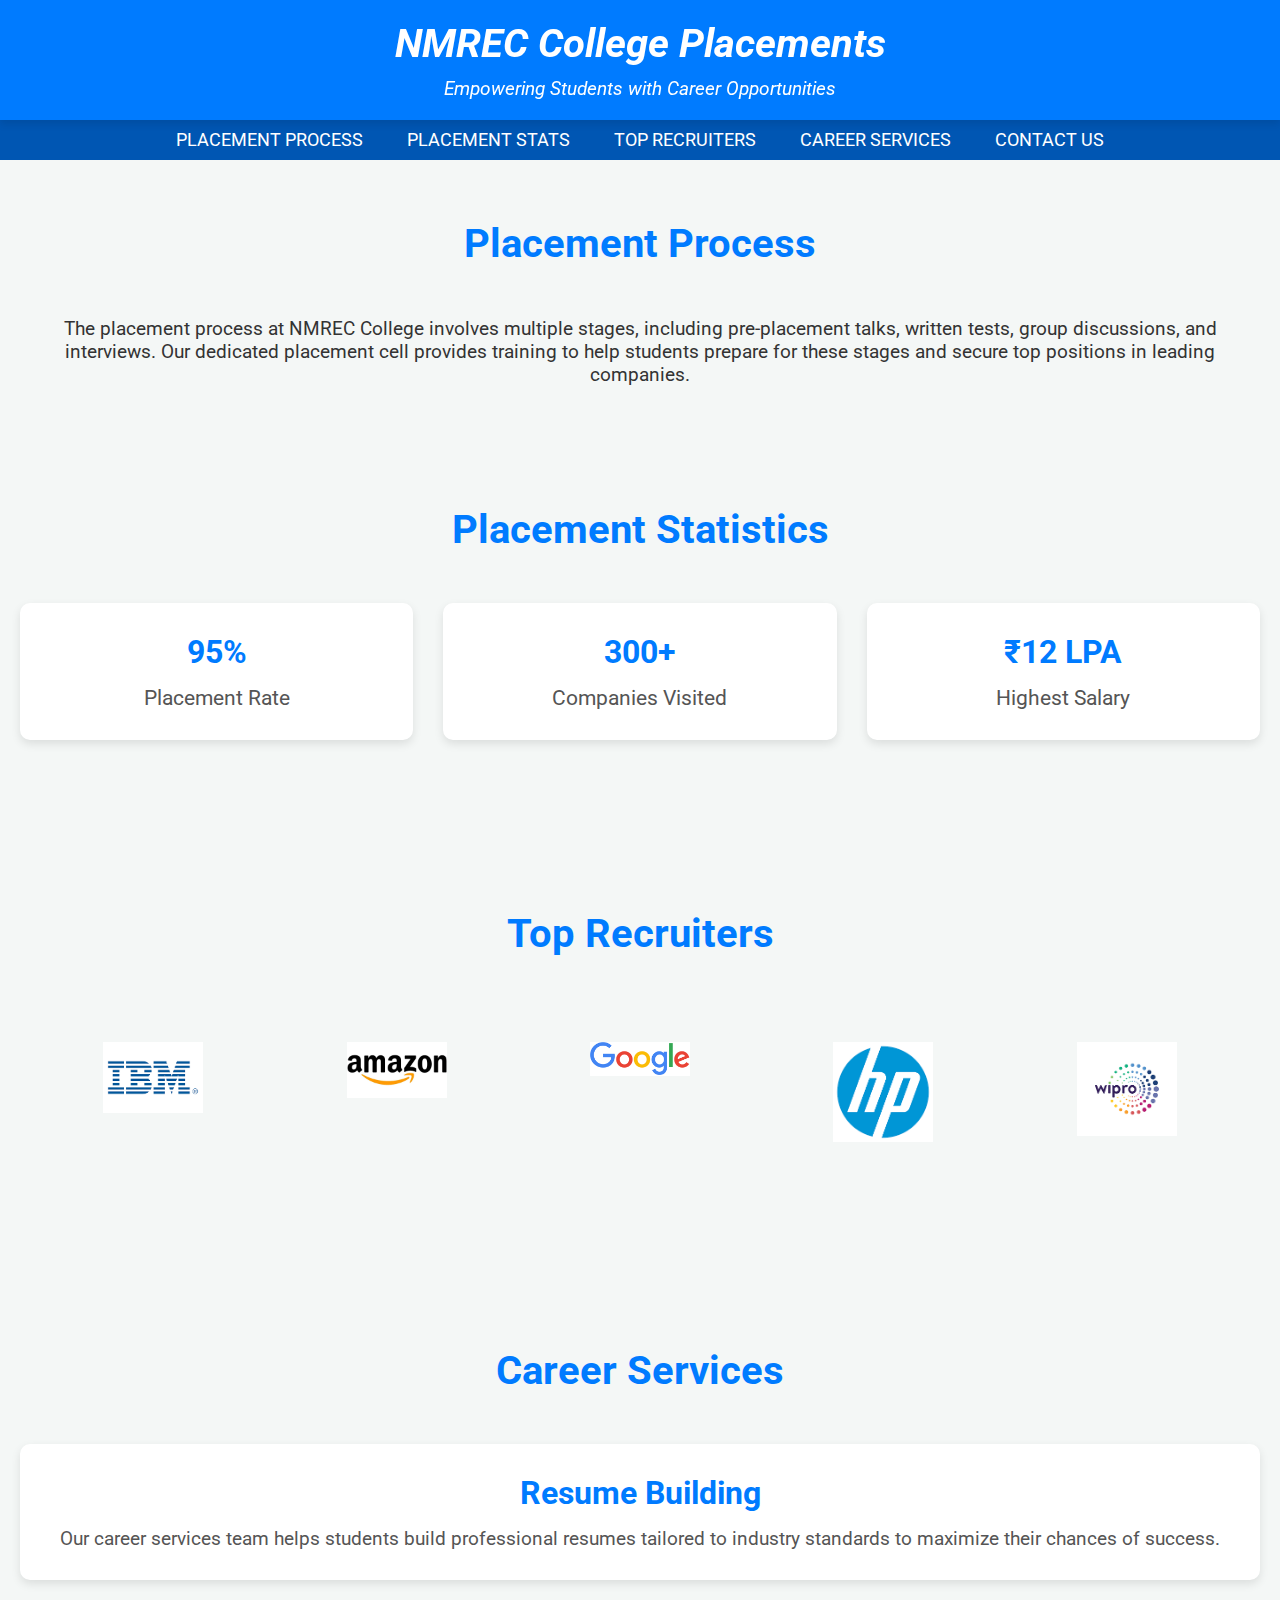
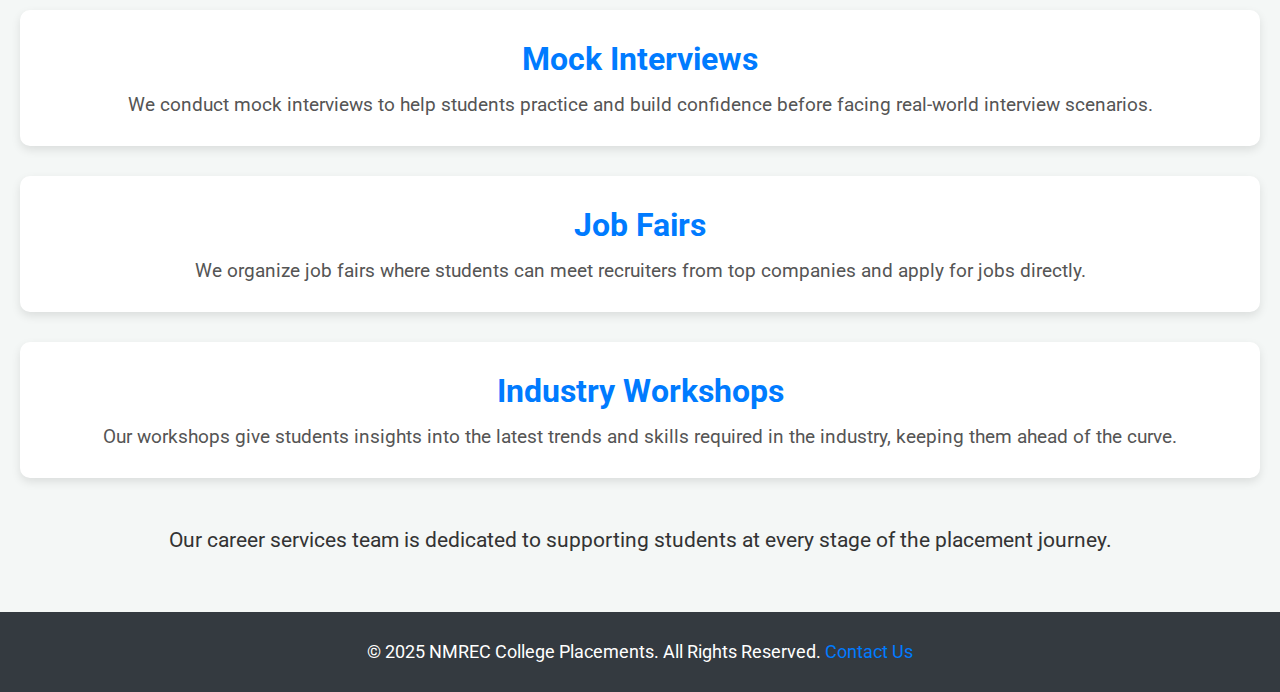
<file: placements.html>
<!DOCTYPE html>
<html lang="en">
<head>
    <meta charset="UTF-8">
    <meta name="viewport" content="width=device-width, initial-scale=1.0">
    <meta http-equiv="X-UA-Compatible" content="ie=edge">
    <title>Placements - NMREC College</title>
    <link href="https://fonts.googleapis.com/css2?family=Roboto:wght@400;700&display=swap" rel="stylesheet">
    <style>
        /* General Styles */
        body {
            margin: 0;
            font-family: 'Roboto', sans-serif;
            background-color: #f4f7f6;
            color: #333;
        }

        h1, h2, h3, p {
            margin: 0;
            padding: 0;
        }

        a {
            text-decoration: none;
            color: inherit;
        }

        /* Sticky Header */
        header {
            background-color: #007bff;
            color: white;
            padding: 20px 0;
            text-align: center;
            font-style: italic;
            position: sticky;
            top: 0;
            z-index: 1000;
            width: 100%;
            box-shadow: 0 4px 8px rgba(0, 0, 0, 0.1);
        }

        header h1 {
            font-size: 2.5rem;
            margin-bottom: 10px;
        }

        header p {
            font-size: 1.2rem;
        }

        /* Navigation Bar */
        .nav-bar {
            background-color: #0056b3;
            padding: 10px;
            text-align: center;
        }

        .nav-bar a {
            color: white;
            margin: 0 20px;
            font-size: 1.1rem;
            text-transform: uppercase;
        }

        .nav-bar a:hover {
            color: #f8f9fa;
            transition: color 0.3s ease;
        }

        /* Section Styles */
        section {
            padding: 60px 20px;
        }

        .section-title {
            text-align: center;
            font-size: 2.5rem;
            margin-bottom: 50px;
            color: #007bff;
        }

        /* Placement Statistics Section */
        .placement-stats {
            display: flex;
            justify-content: space-around;
            gap: 30px;
            margin-bottom: 50px;
        }

        .stat-card {
            background-color: #fff;
            border-radius: 10px;
            box-shadow: 0 4px 10px rgba(0, 0, 0, 0.1);
            padding: 30px;
            text-align: center;
            flex: 1;
        }

        .stat-card h3 {
            font-size: 2rem;
            color: #007bff;
            margin-bottom: 15px;
        }

        .stat-card p {
            font-size: 1.3rem;
            color: #555;
        }

        /* Top Recruiters Section */
        .top-recruiters {
            display: flex;
            align-items: center;
            justify-content: space-evenly;
            text-align: center;
            margin-bottom: 50px;
        }

        .recruiter-logo {
            width: 150px;
            height: 100px;
            margin: 20px;
            display: inline-block;
            background-color: #f4f7f6;
            padding: 15px;
            border-radius: 10px;
            transition: transform 0.3s ease;
        }

        .recruiter-logo:hover {
            transform: scale(1.1);
        }

        /* Career Services Section */
        .career-services {
            text-align: center;
            margin-bottom: 50px;
        }

        .service-card {
            background-color: #fff;
            border-radius: 10px;
            box-shadow: 0 4px 10px rgba(0, 0, 0, 0.1);
            padding: 30px;
            margin-bottom: 30px;
        }

        .service-card h3 {
            font-size: 2rem;
            color: #007bff;
            margin-bottom: 15px;
        }

        .service-card p {
            font-size: 1.2rem;
            color: #555;
        }

        .cta-button {
            background-color: #007bff;
            color: white;
            padding: 10px 25px;
            border-radius: 5px;
            font-size: 1rem;
            display: inline-block;
            transition: background-color 0.3s ease;
        }

        .cta-button:hover {
            background-color: #0056b3;
        }

        /* Footer */
        .footer {
            background-color: #343a40;
            color: white;
            padding: 30px 20px;
            text-align: center;
        }

        .footer p {
            font-size: 1.1rem;
        }

        .footer a {
            color: #007bff;
        }
    </style>
</head>
<body>

    <!-- Header Section -->
    <header>
        <h1>NMREC College Placements</h1>
        <p>Empowering Students with Career Opportunities</p>
    </header>

    <!-- Navigation Bar -->
    <div class="nav-bar">
        <a href="#placement-process">Placement Process</a>
        <a href="#placement-stats">Placement Stats</a>
        <a href="#top-recruiters">Top Recruiters</a>
        <a href="#career-services">Career Services</a>
        <a href="#contact">Contact Us</a>
    </div>

    <!-- Placement Process Section -->
    <section id="placement-process">
        <h2 class="section-title">Placement Process</h2>
        <p style="text-align: center; font-size: 1.2rem;">
            The placement process at NMREC College involves multiple stages, including pre-placement talks, written tests, group discussions, and interviews. Our dedicated placement cell provides training to help students prepare for these stages and secure top positions in leading companies.
        </p>
    </section>

    <!-- Placement Statistics Section -->
    <section id="placement-stats">
        <h2 class="section-title">Placement Statistics</h2>

        <div class="placement-stats">
            <!-- Stat Card 1 -->
            <div class="stat-card">
                <h3>95%</h3>
                <p>Placement Rate</p>
            </div>

            <!-- Stat Card 2 -->
            <div class="stat-card">
                <h3>300+</h3>
                <p>Companies Visited</p>
            </div>

            <!-- Stat Card 3 -->
            <div class="stat-card">
                <h3>₹12 LPA</h3>
                <p>Highest Salary</p>
            </div>
        </div>
    </section>

    <!-- Top Recruiters Section -->
    <section id="top-recruiters">
        <h2 class="section-title">Top Recruiters</h2>

        <div class="top-recruiters">
            <!-- Recruiter 1 -->
            <div class="recruiter-logo">
                <img src="ibmlogo.png" width="100px" alt="Company Logo">
            </div>

            <!-- Recruiter 2 -->
            <div class="recruiter-logo">
                <img src="amazonLogo.png" width="100px" alt="Company Logo">
            </div>

            <!-- Recruiter 3 -->
            <div class="recruiter-logo">
                <img src="googleLogo.png" width="100px" alt="Company Logo">
            </div>

            <!-- Recruiter 4 -->
            <div class="recruiter-logo">
                <img src="hp.png" width="100px" alt="Company Logo">
            </div>

            <!-- Recruiter 5 -->
            <div class="recruiter-logo">
                <img src="wipro.png" width="100px" alt="Company Logo">
            </div>
        </div>
    </section>

    <!-- Career Services Section -->
    <section id="career-services">
        <h2 class="section-title">Career Services</h2>

        <div class="career-services">
            <!-- Service Card 1 -->
            <div class="service-card">
                <h3>Resume Building</h3>
                <p>Our career services team helps students build professional resumes tailored to industry standards to maximize their chances of success.</p>
            </div>

            <!-- Service Card 2 -->
            <div class="service-card">
                <h3>Mock Interviews</h3>
                <p>We conduct mock interviews to help students practice and build confidence before facing real-world interview scenarios.</p>
            </div>

            <!-- Service Card 3 -->
            <div class="service-card">
                <h3>Job Fairs</h3>
                <p>We organize job fairs where students can meet recruiters from top companies and apply for jobs directly.</p>
            </div>

            <!-- Service Card 4 -->
            <div class="service-card">
                <h3>Industry Workshops</h3>
                <p>Our workshops give students insights into the latest trends and skills required in the industry, keeping them ahead of the curve.</p>
            </div>
        </div>

        <p style="text-align: center; font-size: 1.3rem;">
            Our career services team is dedicated to supporting students at every stage of the placement journey.
        </p>
    </section>

    <!-- Footer Section -->
    <div class="footer" id="contact">
        <p>© 2025 NMREC College Placements. All Rights Reserved. <a href="mailto:placements@nmrec.edu">Contact Us</a></p>
    </div>

</body>
</html>
</file>
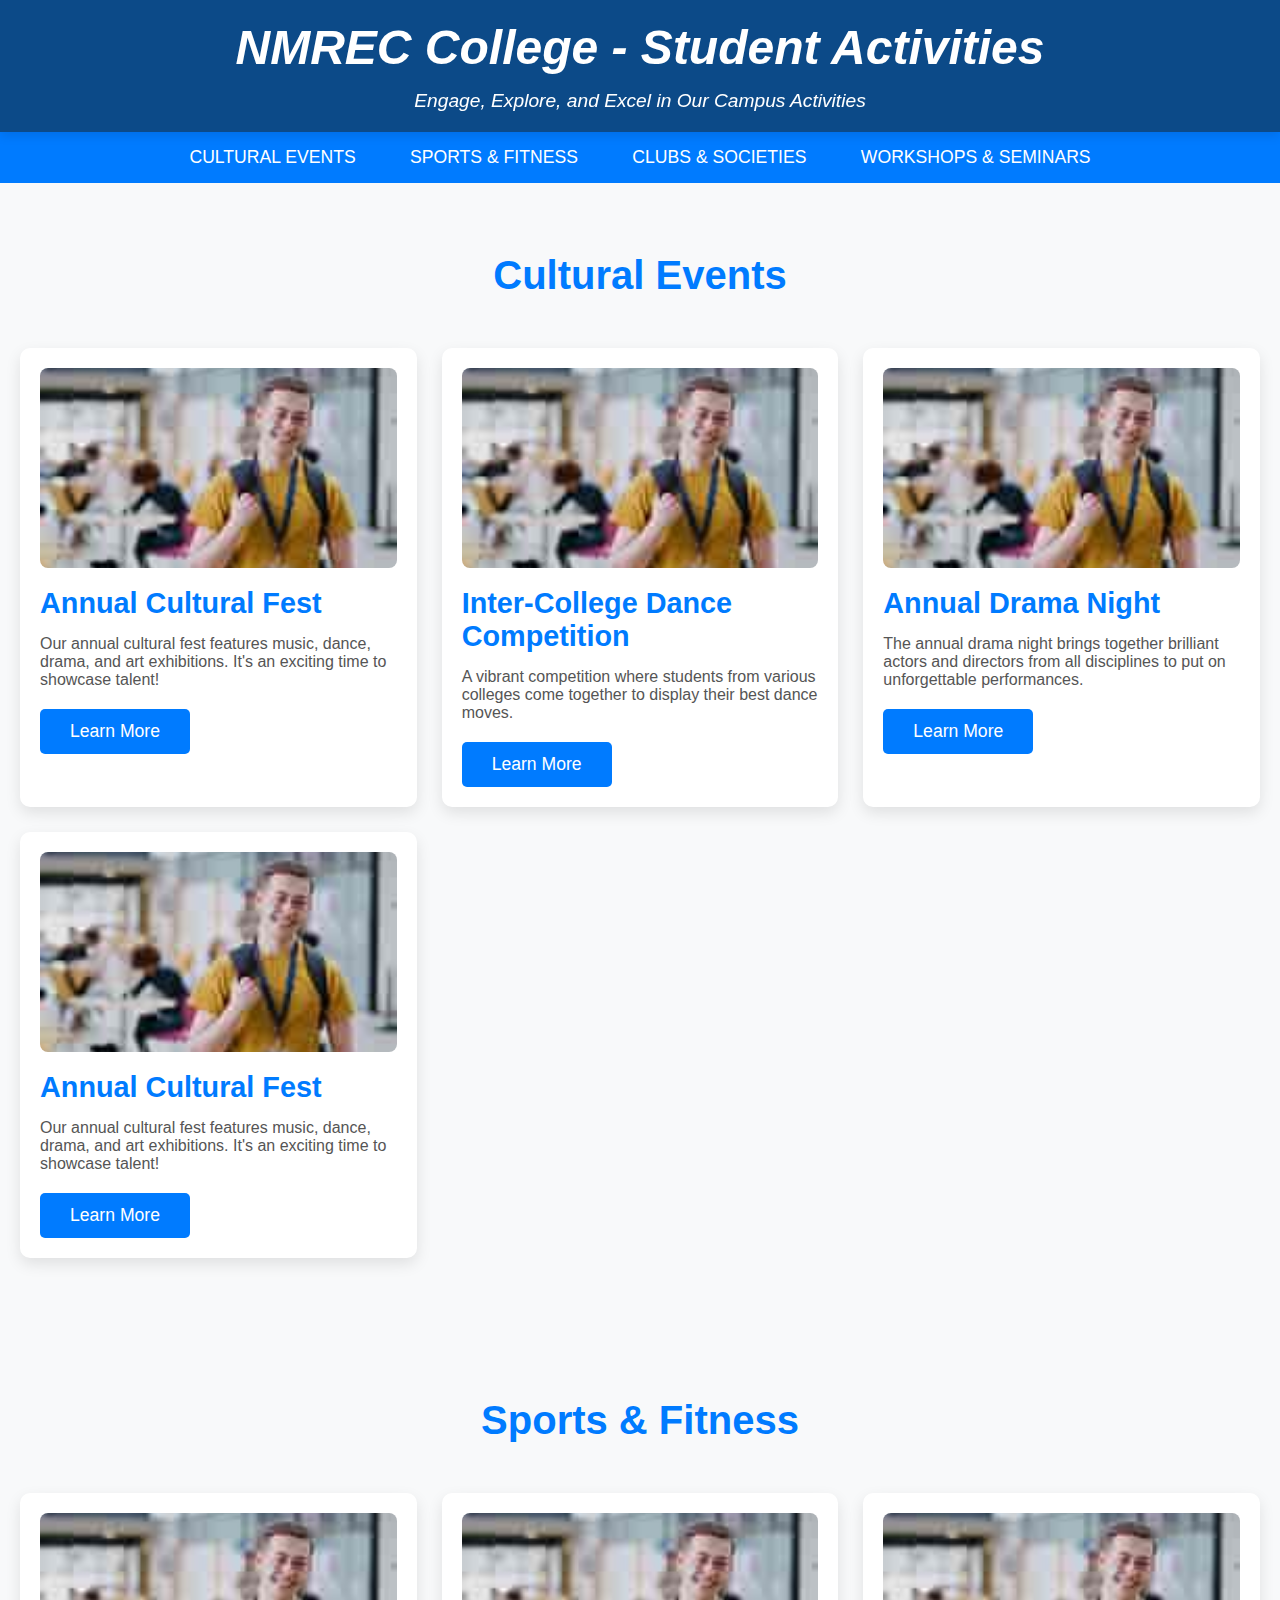
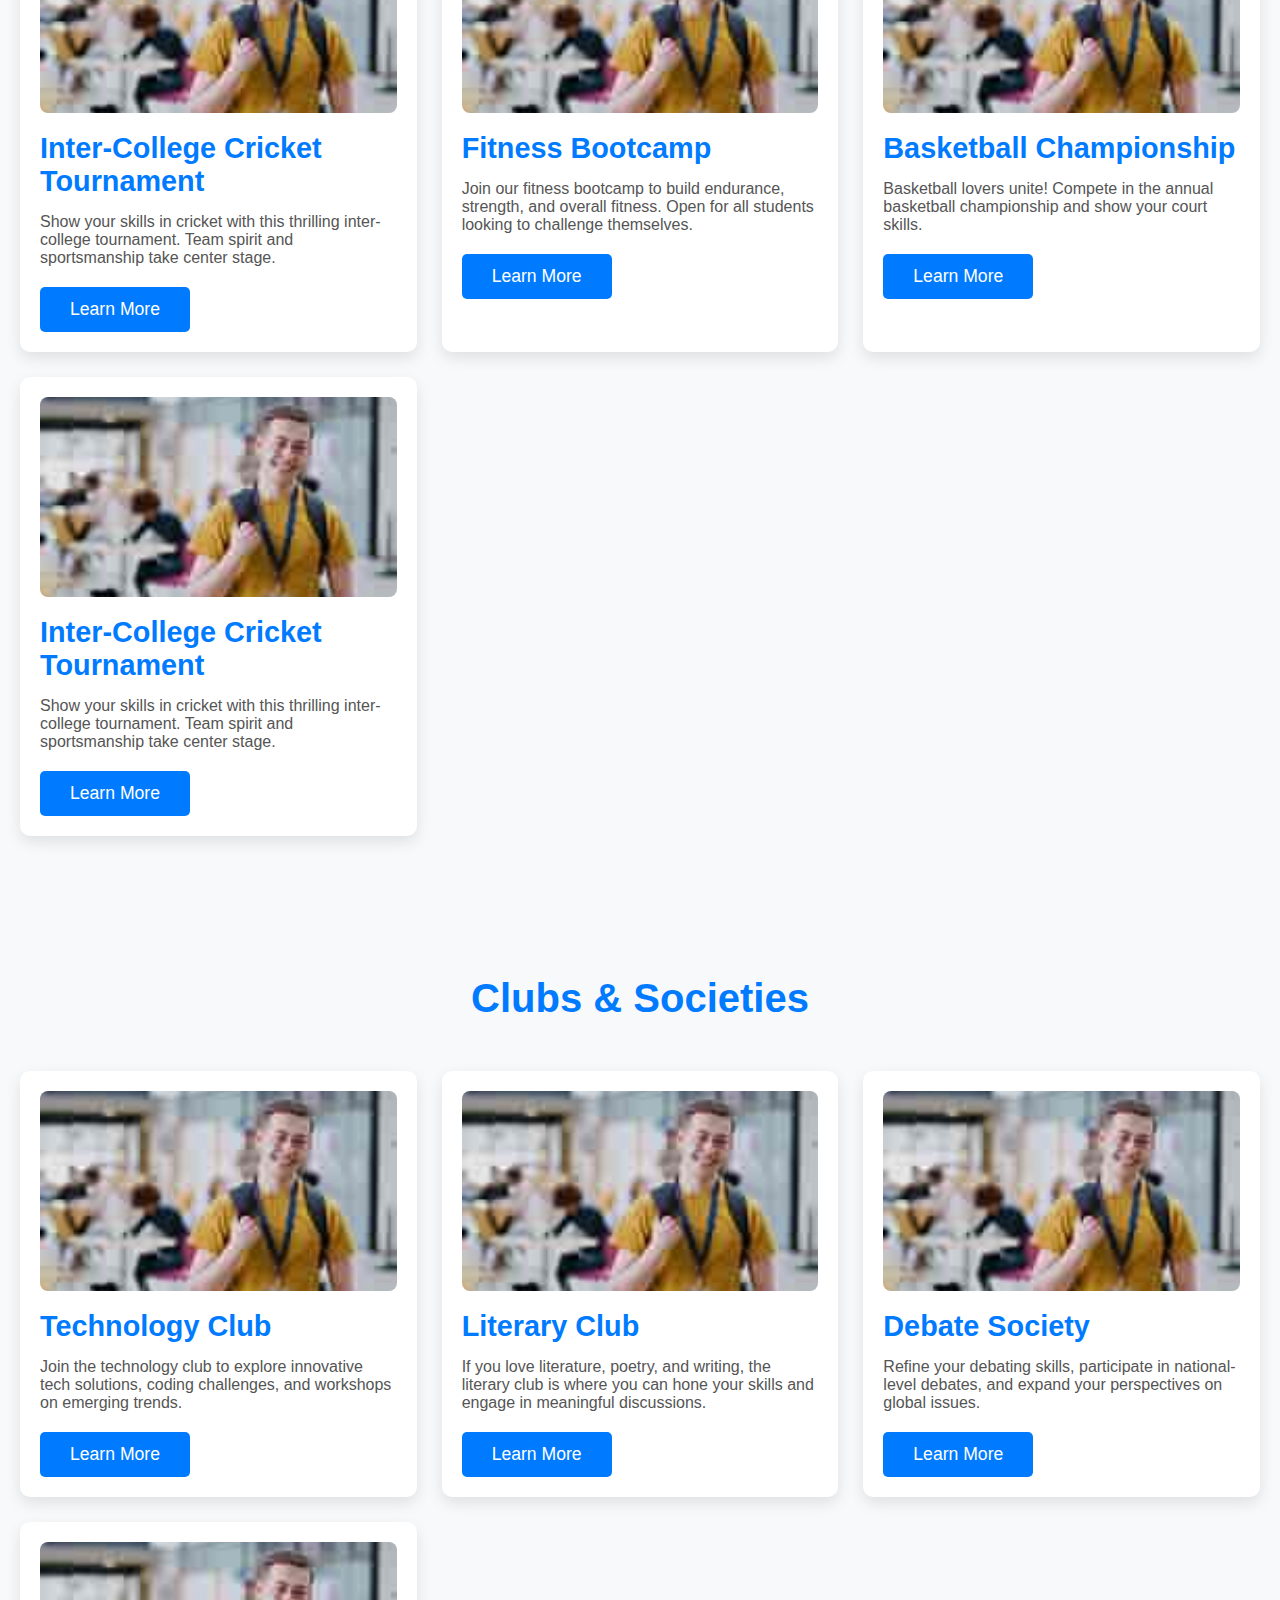
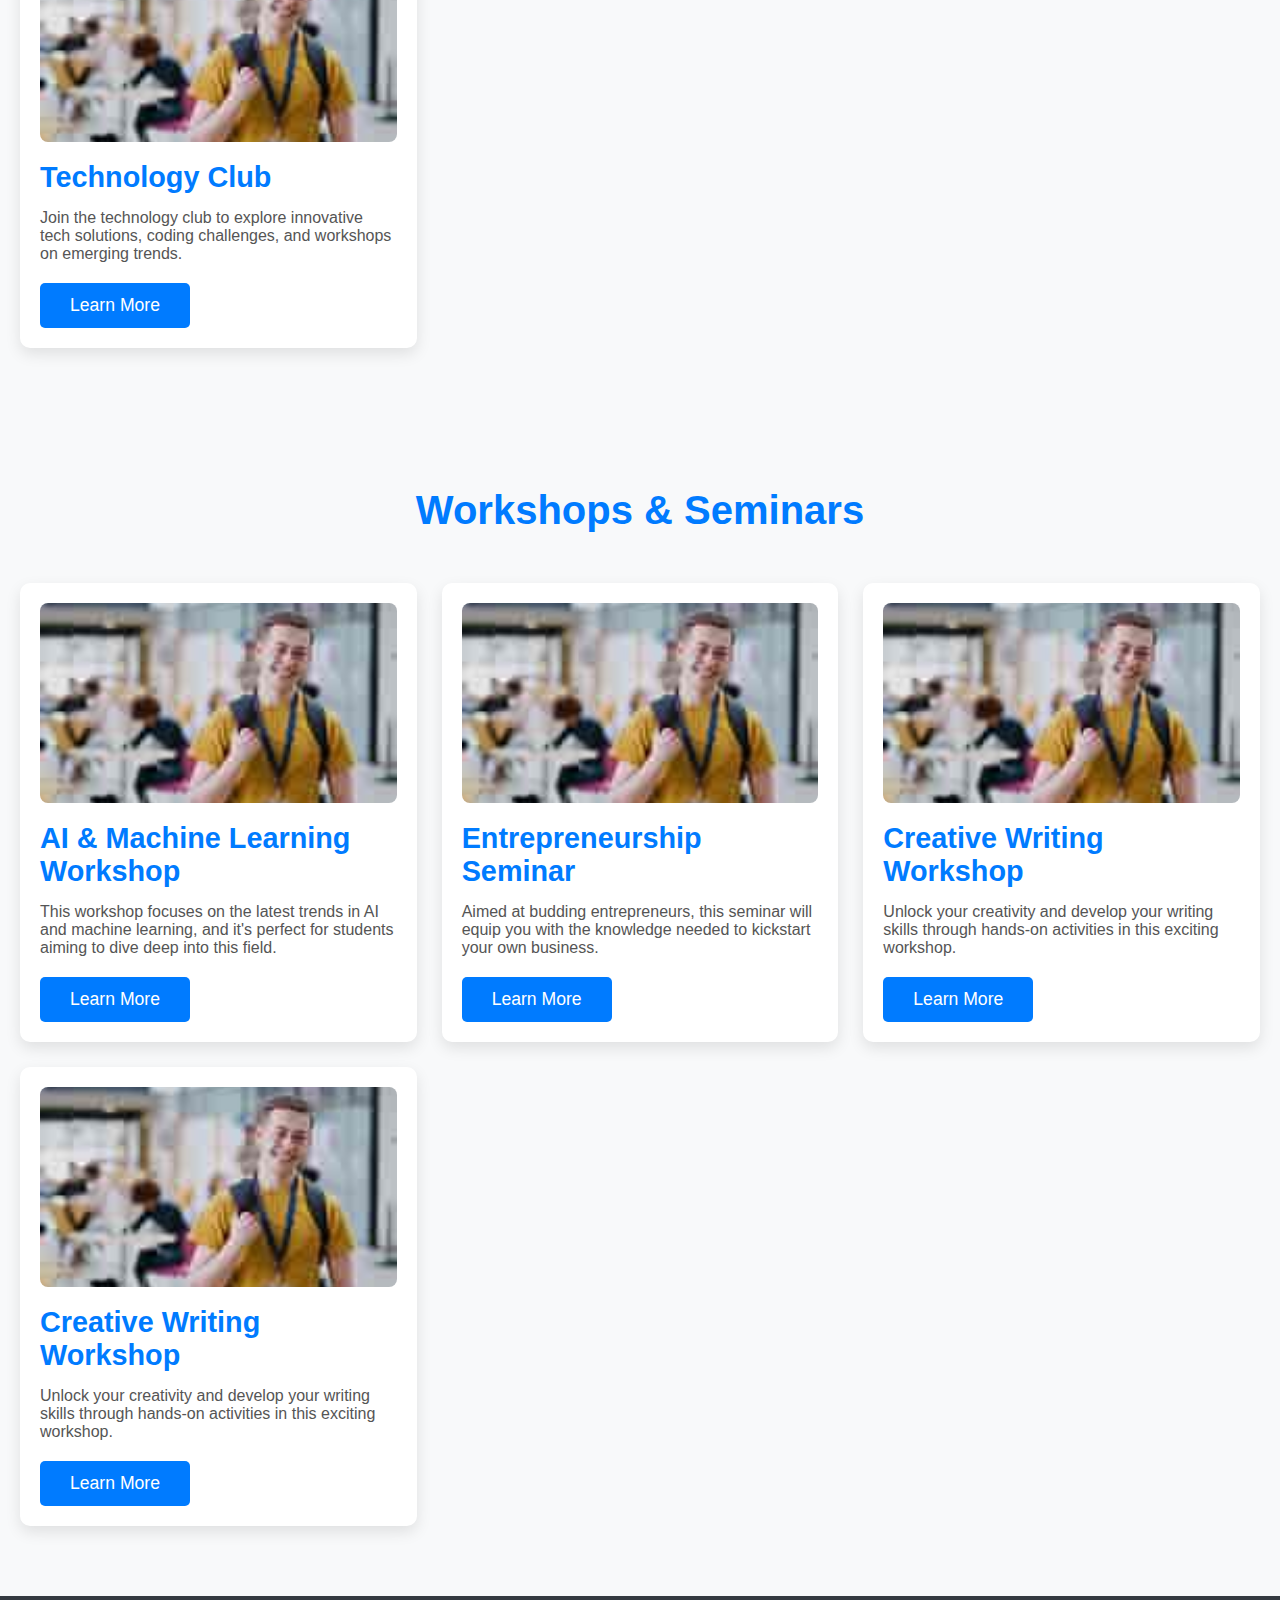
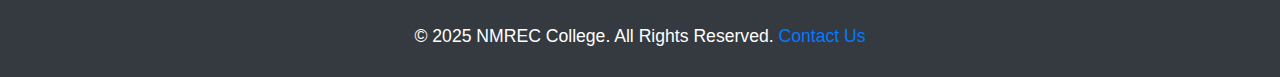
<file: studentactivities.html>
<!DOCTYPE html>
<html lang="en">
<head>
    <meta charset="UTF-8">
    <meta name="viewport" content="width=device-width, initial-scale=1.0">
    <meta http-equiv="X-UA-Compatible" content="ie=edge">
    <title>Student Activities - NMREC College</title>
    <link rel="stylesheet" href="https://cdnjs.cloudflare.com/ajax/libs/font-awesome/5.15.3/css/all.min.css">
    <style>
        /* General Styles */
        body {
            margin: 0;
            font-family: 'Arial', sans-serif;
            background-color: #f8f9fa;
            color: #333;
        }

        h1, h2, p {
            margin: 0;
            padding: 0;
        }

        a {
            text-decoration: none;
        }

        /* Header */
        header {
            position: sticky;
            top: 0;
            z-index: 69;
            font-style: italic;
            background-color: #0c4a88;
            color: white;
            padding: 20px 20px;
            text-align: center;
            box-shadow: 0 4px 10px rgba(0, 0, 0, 0.1);
        }

        header h1 {
            font-size: 3rem;
            margin-bottom: 15px;
        }

        header p {
            font-size: 1.2rem;
            font-weight: 300;
        }

        /* Navigation Bar */
        .nav-bar {
            background-color: #007bff;
            padding: 15px;
            text-align: center;
        }

        .nav-bar a {
            color: white;
            margin: 0 25px;
            font-size: 1.1rem;
            text-transform: uppercase;
        }

        .nav-bar a:hover {
            color: #f8f9fa;
            transition: color 0.3s ease;
        }

        /* Section Styles */
        section {
            padding: 70px 20px;
        }

        .section-title {
            text-align: center;
            font-size: 2.5rem;
            margin-bottom: 50px;
            color: #007bff;
        }

        /* Cards Section */
        .activities-section {
            display: grid;
            grid-template-columns: repeat(auto-fill, minmax(300px, 1fr));
            gap: 25px;
        }

        .activity-card {
            background-color: #fff;
            border-radius: 10px;
            overflow: hidden;
            box-shadow: 0 6px 15px rgba(0, 0, 0, 0.1);
            transition: transform 0.3s ease;
            position: relative;
            padding: 20px;
        }

        .activity-card:hover {
            transform: translateY(-10px);
        }

        .activity-card img {
            width: 100%;
            height: 200px;
            object-fit: cover;
            border-radius: 8px;
        }

        .activity-card h3 {
            font-size: 1.8rem;
            margin: 15px 0;
            color: #007bff;
        }

        .activity-card p {
            font-size: 1rem;
            color: #555;
            margin-bottom: 20px;
        }

        .activity-card .cta-button {
            background-color: #007bff;
            color: white;
            padding: 12px 30px;
            border-radius: 5px;
            font-size: 1.1rem;
            display: inline-block;
            transition: background-color 0.3s ease;
        }

        .activity-card .cta-button:hover {
            background-color: #0056b3;
        }

        /* Footer */
        .footer {
            background-color: #343a40;
            color: white;
            padding: 30px 20px;
            text-align: center;
        }

        .footer p {
            font-size: 1.1rem;
        }

        .footer a {
            color: #007bff;
        }

    </style>
</head>
<body>

    <!-- Header Section -->
    <header>
        <h1>NMREC College - Student Activities</h1>
        <p>Engage, Explore, and Excel in Our Campus Activities</p>
    </header>

    <!-- Navigation Bar -->
    <div class="nav-bar">
        <a href="#cultural">Cultural Events</a>
        <a href="#sports">Sports & Fitness</a>
        <a href="#clubs">Clubs & Societies</a>
        <a href="#workshops">Workshops & Seminars</a>
    </div>

    <!-- Cultural Events Section -->
    <section id="cultural">
        <h2 class="section-title">Cultural Events</h2>

        <div class="activities-section">
            <!-- Cultural Event Card 1 -->
            <div class="activity-card">
                <img src="STUDENT.jpeg" alt="Cultural Event">
                <h3>Annual Cultural Fest</h3>
                <p>Our annual cultural fest features music, dance, drama, and art exhibitions. It's an exciting time to showcase talent!</p>
                <a href="#" class="cta-button">Learn More</a>
            </div>

            <!-- Cultural Event Card 2 -->
            <div class="activity-card">
                <img src="STUDENT.jpeg" alt="Cultural Event">
                <h3>Inter-College Dance Competition</h3>
                <p>A vibrant competition where students from various colleges come together to display their best dance moves.</p>
                <a href="#" class="cta-button">Learn More</a>
            </div>

            <!-- Cultural Event Card 3 -->
            <div class="activity-card">
                <img src="STUDENT.jpeg" alt="Cultural Event">
                <h3>Annual Drama Night</h3>
                <p>The annual drama night brings together brilliant actors and directors from all disciplines to put on unforgettable performances.</p>
                <a href="#" class="cta-button">Learn More</a>
            </div>

            <div class="activity-card">
                <img src="STUDENT.jpeg" alt="Cultural Event">
                <h3>Annual Cultural Fest</h3>
                <p>Our annual cultural fest features music, dance, drama, and art exhibitions. It's an exciting time to showcase talent!</p>
                <a href="#" class="cta-button">Learn More</a>
            </div>
        </div>
    </section>

    <!-- Sports & Fitness Section -->
    <section id="sports">
        <h2 class="section-title">Sports & Fitness</h2>

        <div class="activities-section">
            <!-- Sports Event Card 1 -->
            <div class="activity-card">
                <img src="STUDENT.jpeg" alt="Sports Event">
                <h3>Inter-College Cricket Tournament</h3>
                <p>Show your skills in cricket with this thrilling inter-college tournament. Team spirit and sportsmanship take center stage.</p>
                <a href="#" class="cta-button">Learn More</a>
            </div>

            <!-- Sports Event Card 2 -->
            <div class="activity-card">
                <img src="STUDENT.jpeg" alt="Sports Event">
                <h3>Fitness Bootcamp</h3>
                <p>Join our fitness bootcamp to build endurance, strength, and overall fitness. Open for all students looking to challenge themselves.</p>
                <a href="#" class="cta-button">Learn More</a>
            </div>

            <!-- Sports Event Card 3 -->
            <div class="activity-card">
                <img src="STUDENT.jpeg" alt="Sports Event">
                <h3>Basketball Championship</h3>
                <p>Basketball lovers unite! Compete in the annual basketball championship and show your court skills.</p>
                <a href="#" class="cta-button">Learn More</a>
            </div>

            <div class="activity-card">
                <img src="STUDENT.jpeg" alt="Sports Event">
                <h3>Inter-College Cricket Tournament</h3>
                <p>Show your skills in cricket with this thrilling inter-college tournament. Team spirit and sportsmanship take center stage.</p>
                <a href="#" class="cta-button">Learn More</a>
            </div>
        </div>
    </section>

    <!-- Clubs & Societies Section -->
    <section id="clubs">
        <h2 class="section-title">Clubs & Societies</h2>

        <div class="activities-section">
            <!-- Club Card 1 -->
            <div class="activity-card">
                <img src="STUDENT.jpeg" alt="Club">
                <h3>Technology Club</h3>
                <p>Join the technology club to explore innovative tech solutions, coding challenges, and workshops on emerging trends.</p>
                <a href="#" class="cta-button">Learn More</a>
            </div>

            <!-- Club Card 2 -->
            <div class="activity-card">
                <img src="STUDENT.jpeg" alt="Club">
                <h3>Literary Club</h3>
                <p>If you love literature, poetry, and writing, the literary club is where you can hone your skills and engage in meaningful discussions.</p>
                <a href="#" class="cta-button">Learn More</a>
            </div>

            <!-- Club Card 3 -->
            <div class="activity-card">
                <img src="STUDENT.jpeg" alt="Club">
                <h3>Debate Society</h3>
                <p>Refine your debating skills, participate in national-level debates, and expand your perspectives on global issues.</p>
                <a href="#" class="cta-button">Learn More</a>
            </div>

            <div class="activity-card">
                <img src="STUDENT.jpeg" alt="Club">
                <h3>Technology Club</h3>
                <p>Join the technology club to explore innovative tech solutions, coding challenges, and workshops on emerging trends.</p>
                <a href="#" class="cta-button">Learn More</a>
            </div>
        </div>
    </section>

    <!-- Workshops & Seminars Section -->
    <section id="workshops">
        <h2 class="section-title">Workshops & Seminars</h2>

        <div class="activities-section">
            <!-- Workshop Card 1 -->
            <div class="activity-card">
                <img src="STUDENT.jpeg" alt="Workshop">
                <h3>AI & Machine Learning Workshop</h3>
                <p>This workshop focuses on the latest trends in AI and machine learning, and it's perfect for students aiming to dive deep into this field.</p>
                <a href="#" class="cta-button">Learn More</a>
            </div>

            <!-- Workshop Card 2 -->
            <div class="activity-card">
                <img src="STUDENT.jpeg" alt="Workshop">
                <h3>Entrepreneurship Seminar</h3>
                <p>Aimed at budding entrepreneurs, this seminar will equip you with the knowledge needed to kickstart your own business.</p>
                <a href="#" class="cta-button">Learn More</a>
            </div>

            <!-- Workshop Card 3 -->
            <div class="activity-card">
                <img src="STUDENT.jpeg" alt="Workshop">
                <h3>Creative Writing Workshop</h3>
                <p>Unlock your creativity and develop your writing skills through hands-on activities in this exciting workshop.</p>
                <a href="#" class="cta-button">Learn More</a>
            </div>
            <div class="activity-card">
                <img src="STUDENT.jpeg" alt="Workshop">
                <h3>Creative Writing Workshop</h3>
                <p>Unlock your creativity and develop your writing skills through hands-on activities in this exciting workshop.</p>
                <a href="#" class="cta-button">Learn More</a>
            </div>
        </div>
    </section>

    <!-- Footer Section -->
    <div class="footer">
        <p>© 2025 NMREC College. All Rights Reserved. <a href="mailto:activities@nmrec.edu">Contact Us</a></p>
    </div>

</body>
</html>
</file>
<file: Academics.css>
@import url('https://fonts.googleapis.com/css2?family=Cinzel+Decorative:wght@400;700;900&family=Poppins:ital,wght@0,100;0,200;0,300;0,400;0,500;0,600;0,700;0,800;0,900;1,100;1,200;1,300;1,400;1,500;1,600;1,700;1,800;1,900&display=swap');



* {
    margin: 0;
    padding: 0;
    box-sizing: border-box;
}

body {
    font-family: 'Poppins', sans-serif;
    line-height: 1.6;
    color: #333;
    background: linear-gradient(to right, #f8f9fa, #e9ecef);
    margin: 0;
}

nav{
    height: 60px;
    font-family: "Cinzel Decorative";
    display: flex;
    justify-content: center;
    align-items: center;
    font-style: italic;
    font-size: 1.69em;
}

header {
    
    background: #083a6b;
    color: #ecf0f1;
    padding: 1rem 0;
    position: sticky;
    top: 0;
    z-index: 1000;
    box-shadow: 0 2px 5px rgba(0, 0, 0, 0.2);
}

header nav ul {
    list-style: none;
    display: flex;
    justify-content: center;
    gap: 30px;
    padding: 0;
}

header nav ul li a {
    color: #ecf0f1;
    text-decoration: none;
    font-weight: bold;
    font-size: 1.1rem;
    padding: 0.5rem 1rem;
    transition: all 0.3s;
}

header nav ul li a:hover,
header nav ul li a.active {
    background: #34495e;
    border-radius: 5px;
    color: #f39c12;
}

main {
    max-width: 1200px;
    margin: 2rem auto;
    padding: 1rem;
    display: flex;
    flex-direction: column;
    gap: 2rem;
}

main section {
    background: #fff;
    padding: 2rem;
    border-radius: 10px;
    box-shadow: 0 4px 6px rgba(0, 0, 0, 0.1);
    transition: transform 0.3s;
}

main section:hover {
    transform: translateY(-5px);
    box-shadow: 0 6px 12px rgba(0, 0, 0, 0.2);
}

main section h2 {
    margin-bottom: 1rem;
    color: #2980b9;
    font-size: 1.8rem;
    border-bottom: 2px solid #2980b9;
    display: inline-block;
}

main section p {
    margin-bottom: 1rem;
    color: #555;
    font-size: 1rem;
}

main section ul {
    list-style: disc inside;
    margin-top: 1rem;
    margin-left: 1rem;
    color: #666;
    line-height: 1.5;
}

a {
    color: #2980b9;
    text-decoration: none;
    font-weight: bold;
    transition: color 0.3s;
}

a:hover {
    color: #f39c12;
    text-decoration: underline;
}

footer {
    text-align: center;
    padding: 1.5rem 0;
    background: #2c3e50;
    color: #ecf0f1;
    margin-top: 2rem;
    font-size: 0.9rem;
}

footer p {
    margin: 0;
}
</file>
<file: Admissions.css>
@import url('https://fonts.googleapis.com/css2?family=Cinzel+Decorative:wght@400;700;900&family=Poppins:ital,wght@0,100;0,200;0,300;0,400;0,500;0,600;0,700;0,800;0,900;1,100;1,200;1,300;1,400;1,500;1,600;1,700;1,800;1,900&display=swap');

/* 

:root{
    --boxShadowColor: rgba(0, 0, 0, 0.1018296843);    
    --boxShadowColorHower: rgba(0, 0, 0, 0.296925874);
}


body {
    margin: 0;
    font-family: "Poppins", Arial, sans-serif;
    color: #333;
    line-height: 1.6;
}

header {
    font-family: "Cinzel Decorative";
    background-color: #0078d4;
    color: white;
    text-align: center;
    padding: 20px 10px;
    font-style: italic;
    
    position: sticky;
    top: 0;
    z-index: 1000;
}

header h1 {
    margin: 0;
    font-size: 2em;
}

section {
    padding: 20px;
    max-width: 1200px;
    margin: 0 auto;
}

.heading {
    font-size: 2.69em;
    margin-bottom: 10px;
    color: #0078d4;
}

p {
    margin: 0;
    font-size: 18px;
}



.btechcard {
    margin: 40px 0px;
    display: grid;
    grid-template-columns: repeat(3, 1fr);
    grid-template-rows: repeat(2, 1fr);
    width: 100%;
    height: 400px;
    row-gap: 20px;
    column-gap: 20px;

}


.mtechcard {
    margin: 40px 0px;
    display: grid;
    grid-template-columns: repeat(2, 1fr);
    grid-template-rows: repeat(2, 1fr);
    width: 100%;
    height: 400px;
    row-gap: 20px;
    column-gap: 20px;

}
.minorscard {
    margin: 40px 0px;
    display: grid;
    grid-template-columns: repeat(4, 1fr);
    grid-template-rows: repeat(2, 1fr);
    width: 100%;
    height: 400px;
    row-gap: 20px;
    column-gap: 20px;

}
.card-item {
    box-shadow: 0 0 24px var(--boxShadowColor);

    border-radius: 28px;
    transition: box-shadow 0.369s ease-in-out;
    display: flex;
    flex-direction: column;
    justify-content: center;
    align-items: center;
    text-align: center;
}

.card-item:hover {
    box-shadow: 0 5px 15px var(--boxShadowColorHower);
    cursor: pointer;
}

.card-item h3 {
    font-size: 50px;
    line-height: 1px;
}

.card-item p {
    font-size: 20px;
    margin: 1px 30px;
}


.mbacard{
    display: flex;
    justify-content: center;
    align-items: center;
    height: 100px;
    max-width: 1200px;
    border-radius: 50px;
    box-shadow: 0 0 24px var(--boxShadowColor);
    border-radius: 28px;
    transition: box-shadow 0.369s ease-in-out;
    font-size: 2em;
}

.mbacard:hover{
    box-shadow: 0 5px 15px var(--boxShadowColorHower);
    cursor: pointer;
}



.links-section {
    margin-top: 20px;
    text-align: center;
}

.links-section a {
    display: inline-block;
    margin: 10px;
    padding: 10px 20px;
    font-size: 16px;
    font-weight: bold;
    text-decoration: none;
    background-color: #0078d4;
    color: #fff;
    border-radius: 5px;
}

.links-section a:hover {
    background-color: #005fa3;
}

footer {
    text-align: center;
    padding: 10px;
    background-color: #f0f0f0;
    margin-top: 20px;
    font-size: 14px;
    color: #555;
} */







body {
    margin: 0;
    padding: 0;
    font-family: 'Poppins', sans-serif;
    background-color: #f8f9fa;
}

header {
    background-color: #007bff;
    color: white;
    padding: 40px 0;
    text-align: center;
}

header h1 {
    font-size: 3em;
    margin: 0;
    font-family: "cinzel decorative";
    font-style: italic;
}

header p {
    font-size: 1.2em;
}

.nav-bar {
    background-color: #343a40;
    display: flex;
    justify-content: center;
    padding: 10px;
}

.nav-bar a {
    color: white;
    text-decoration: none;
    margin: 0 20px;
    font-size: 1.1em;
    text-transform: uppercase;
}

.nav-bar a:hover {
    color: #007bff;
}

.course-section {
    display: flex;
    flex-wrap: wrap;
    justify-content: space-around;
    margin: 30px 0;
    padding: 0 20px;
}

.course-card {
    background-color: #ffffff;
    border-radius: 10px;
    box-shadow: 0 4px 20px rgba(0, 0, 0, 0.1);
    width: 30%;
    margin: 20px 0;
    transition: transform 0.3s ease-in-out;
    overflow: hidden;
}

.course-card:hover {
    transform: translateY(-10px);
}

.course-card img {
    width: 100%;
    height: 250px;
    object-fit: cover;
}

.course-card .content {
    padding: 20px;
}

.course-card h2 {
    font-size: 1.8em;
    color: #007bff;
    margin-bottom: 10px;
}

.course-card p {
    color: #333;
    font-size: 1.1em;
    line-height: 1.6;
}

.cta-button {
    background-color: #007bff;
    color: white;
    padding: 12px 20px;
    border-radius: 5px;
    font-size: 1.1em;
    text-decoration: none;
    text-align: center;
    display: block;
    margin-top: 20px;
    transition: background-color 0.3s ease;
}

.cta-button:hover {
    background-color: #0056b3;
}

.details-section {
    background-color: #f1f1f1;
    padding: 40px 20px;
    text-align: center;
}

.details-section h2 {
    font-size: 2.5em;
    color: #333;
}

.details-section p {
    font-size: 1.1em;
    line-height: 1.8;
    color: #666;
}

.footer {
    background-color: #343a40;
    color: white;
    padding: 30px 20px;
    text-align: center;
}

.footer p {
    margin: 0;
    font-size: 1.2em;
}

@media screen and (max-width: 768px) {
    .course-card {
        width: 45%;
    }
}

@media screen and (max-width: 480px) {
    .course-card {
        width: 100%;
    }
}
</file>
